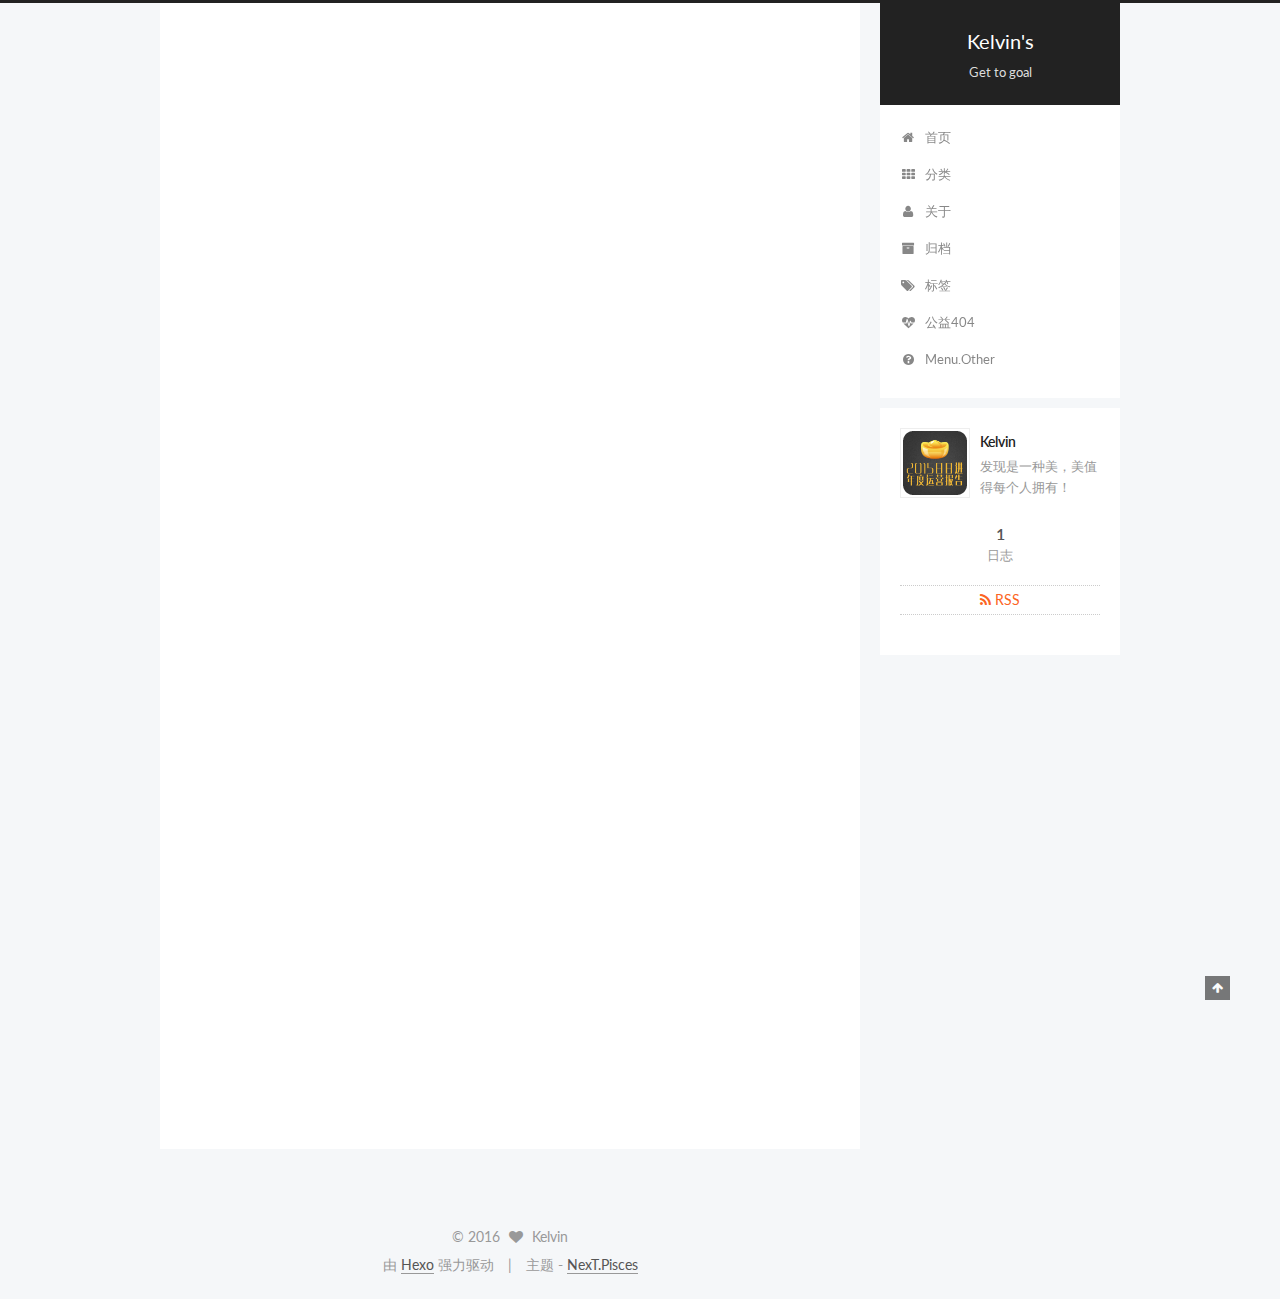
<file: index.html>
<!doctype html>



  


<html class="theme-next pisces use-motion">
<head>
  <meta charset="UTF-8"/>
<meta http-equiv="X-UA-Compatible" content="IE=edge,chrome=1" />
<meta name="viewport" content="width=device-width, initial-scale=1, maximum-scale=1"/>



<meta http-equiv="Cache-Control" content="no-transform" />
<meta http-equiv="Cache-Control" content="no-siteapp" />












  <link href="/vendors/fancybox/source/jquery.fancybox.css?v=2.1.5" rel="stylesheet" type="text/css"/>




  <link href="//fonts.googleapis.com/css?family=Lato:300,400,700,400italic&subset=latin,latin-ext" rel="stylesheet" type="text/css">



<link href="/vendors/font-awesome/css/font-awesome.min.css?v=4.4.0" rel="stylesheet" type="text/css" />

<link href="/css/main.css?v=0.5.0" rel="stylesheet" type="text/css" />


  <meta name="keywords" content="Hexo, NexT" />





  <link rel="alternate" href="/atom.xml" title="Kelvin's" type="application/atom+xml" />




  <link rel="shortcut icon" type="image/x-icon" href="/favicon.ico?v=0.5.0" />






<meta name="description" content="发现是一种美，美值得每个人拥有！">
<meta property="og:type" content="website">
<meta property="og:title" content="Kelvin's">
<meta property="og:url" content="http://yoursite.com/index.html">
<meta property="og:site_name" content="Kelvin's">
<meta property="og:description" content="发现是一种美，美值得每个人拥有！">
<meta name="twitter:card" content="summary">
<meta name="twitter:title" content="Kelvin's">
<meta name="twitter:description" content="发现是一种美，美值得每个人拥有！">



<script type="text/javascript" id="hexo.configuration">
  var NexT = window.NexT || {};
  var CONFIG = {
    scheme: 'Pisces',
    sidebar: {"position":"right","display":"post"},
    fancybox: true,
    motion: true,
    duoshuo: {
      userId: 0,
      author: '博主'
    }
  };
</script>

  <title> Kelvin's </title>
</head>

   <!-- custom analytics part create by xiamo -->
<script src="https://cdn1.lncld.net/static/js/av-core-mini-0.6.1.js"></script>
<script>AV.initialize("", "");</script>
<script>
function showTime(Counter) {
	var query = new AV.Query(Counter);
	$(".leancloud_visitors").each(function() {
		var url = $(this).attr("id").trim();
		query.equalTo("url", url);
		query.find({
			success: function(results) {
				if (results.length == 0) {
					var content = $(document.getElementById(url)).text() + ': 0';
					$(document.getElementById(url)).text(content);
					return;
				}
				for (var i = 0; i < results.length; i++) {
					var object = results[i];
					var content = $(document.getElementById(url)).text() + ': ' + object.get('time');
					$(document.getElementById(url)).text(content);
				}
			},
			error: function(object, error) {
				console.log("Error: " + error.code + " " + error.message);
			}
		});

	});
}

function addCount(Counter) {
	var Counter = AV.Object.extend("Counter");
	url = $(".leancloud_visitors").attr('id').trim();
	title = $(".leancloud_visitors").attr('data-flag-title').trim();
	var query = new AV.Query(Counter);
	query.equalTo("url", url);
	query.find({
		success: function(results) {
			if (results.length > 0) {
				var counter = results[0];
				counter.fetchWhenSave(true);
				counter.increment("time");
				counter.save(null, {
					success: function(counter) {
						var content = $(document.getElementById(url)).text() + ': ' + counter.get('time');
						$(document.getElementById(url)).text(content);
					},
					error: function(counter, error) {
						console.log('Failed to save Visitor num, with error message: ' + error.message);
					}
				});
			} else {
				var newcounter = new Counter();
				newcounter.set("title", title);
				newcounter.set("url", url);
				newcounter.set("time", 1);
				newcounter.save(null, {
					success: function(newcounter) {
					    console.log("newcounter.get('time')="+newcounter.get('time'));
						var content = $(document.getElementById(url)).text() + ': ' + newcounter.get('time');
						$(document.getElementById(url)).text(content);
					},
					error: function(newcounter, error) {
						console.log('Failed to create');
					}
				});
			}
		},
		error: function(error) {
			console.log('Error:' + error.code + " " + error.message);
		}
	});
}
$(function() {
	var Counter = AV.Object.extend("Counter");
	if ($('.leancloud_visitors').length == 1) {
		addCount(Counter);
	} else if ($('.post-title-link').length > 1) {
		showTime(Counter);
	}
}); 
</script>

<body itemscope itemtype="http://schema.org/WebPage" lang="zh-Hans">

  



  <script type="text/javascript">
    var _hmt = _hmt || [];
    (function() {
      var hm = document.createElement("script");
      hm.src = "//hm.baidu.com/hm.js?baidu_analytics";
      var s = document.getElementsByTagName("script")[0];
      s.parentNode.insertBefore(hm, s);
    })();
  </script>








  
  
    
  

  <div class="container one-collumn sidebar-position-right 
   page-home 
 ">
    <div class="headband"></div>

    <header id="header" class="header" itemscope itemtype="http://schema.org/WPHeader">
      <div class="header-inner"><div class="site-meta ">
  

  <div class="custom-logo-site-title">
    <a href="/"  class="brand" rel="start">
      <span class="logo-line-before"><i></i></span>
      <span class="site-title">Kelvin's</span>
      <span class="logo-line-after"><i></i></span>
    </a>
  </div>
  <p class="site-subtitle">Get to goal</p>
</div>

<div class="site-nav-toggle">
  <button>
    <span class="btn-bar"></span>
    <span class="btn-bar"></span>
    <span class="btn-bar"></span>
  </button>
</div>

<nav class="site-nav">
  

  
    <ul id="menu" class="menu">
      
        
        <li class="menu-item menu-item-home">
          <a href="/" rel="section">
            
              <i class="menu-item-icon fa fa-home fa-fw"></i> <br />
            
            首页
          </a>
        </li>
      
        
        <li class="menu-item menu-item-categories">
          <a href="/categories" rel="section">
            
              <i class="menu-item-icon fa fa-th fa-fw"></i> <br />
            
            分类
          </a>
        </li>
      
        
        <li class="menu-item menu-item-about">
          <a href="/about" rel="section">
            
              <i class="menu-item-icon fa fa-user fa-fw"></i> <br />
            
            关于
          </a>
        </li>
      
        
        <li class="menu-item menu-item-archives">
          <a href="/归档" rel="section">
            
              <i class="menu-item-icon fa fa-archive fa-fw"></i> <br />
            
            归档
          </a>
        </li>
      
        
        <li class="menu-item menu-item-tags">
          <a href="/标签" rel="section">
            
              <i class="menu-item-icon fa fa-tags fa-fw"></i> <br />
            
            标签
          </a>
        </li>
      
        
        <li class="menu-item menu-item-commonweal">
          <a href="/公益404" rel="section">
            
              <i class="menu-item-icon fa fa-heartbeat fa-fw"></i> <br />
            
            公益404
          </a>
        </li>
      
        
        <li class="menu-item menu-item-other">
          <a href="/其他" rel="section">
            
              <i class="menu-item-icon fa fa-question-circle fa-fw"></i> <br />
            
            menu.other
          </a>
        </li>
      

      
    </ul>
  

  
</nav>

 </div>
    </header>

    <main id="main" class="main">
      <div class="main-inner">
        <div class="content-wrap">
          <div id="content" class="content">
            
  <section id="posts" class="posts-expand">
    
      

  
  

  
  
  

  <article class="post post-type-normal " itemscope itemtype="http://schema.org/Article">

    
      <header class="post-header">

        
        
          <h1 class="post-title" itemprop="name headline">
            
            
              
                
                <a class="post-title-link" href="/2016/04/06/hello-world/" itemprop="url">
                  Hello World
                </a>
              
            
          </h1>
        

        <div class="post-meta">
          <span class="post-time">
            <span class="post-meta-item-icon">
              <i class="fa fa-calendar-o"></i>
            </span>
            <span class="post-meta-item-text">发表于</span>
            <time itemprop="dateCreated" datetime="2016-04-06T10:45:24+08:00" content="2016-04-06">
              2016-04-06
            </time>
          </span>

          

          
            
              <span class="post-comments-count">
                &nbsp; | &nbsp;
                <a href="/2016/04/06/hello-world/#comments" itemprop="discussionUrl">
                  <span class="post-comments-count ds-thread-count" data-thread-key="2016/04/06/hello-world/" itemprop="commentsCount"></span>
                </a>
              </span>
            
          

          
          
          
             <span id="/2016/04/06/hello-world/" class="leancloud_visitors" data-flag-title="Hello World">
               &nbsp; | &nbsp;
               <span class="post-meta-item-icon">
                 <i class="fa fa-eye"></i>
               </span>
               <span class="post-meta-item-text">阅读次数 </span>
               <span class="leancloud-visitors-count"></span>
              </span>
          

        </div>
      </header>
    


    <div class="post-body" itemprop="articleBody">

      
      

      
        
          
            <p>Welcome to <a href="https://hexo.io/" target="_blank" rel="external">Hexo</a>! This is your very first post. Check <a href="https://hexo.io/docs/" target="_blank" rel="external">documentation</a> for more info. If you get any problems when using Hexo, you can find the answer in <a href="https://hexo.io/docs/troubleshooting.html" target="_blank" rel="external">troubleshooting</a> or you can ask me on <a href="https://github.com/hexojs/hexo/issues" target="_blank" rel="external">GitHub</a>.</p>
<h2 id="Quick-Start"><a href="#Quick-Start" class="headerlink" title="Quick Start"></a>Quick Start</h2><h3 id="Create-a-new-post"><a href="#Create-a-new-post" class="headerlink" title="Create a new post"></a>Create a new post</h3><figure class="highlight bash"><table><tr><td class="gutter"><pre><span class="line">1</span><br></pre></td><td class="code"><pre><span class="line">$ hexo new <span class="string">"My New Post"</span></span><br></pre></td></tr></table></figure>
<p>More info: <a href="https://hexo.io/docs/writing.html" target="_blank" rel="external">Writing</a></p>
<h3 id="Run-server"><a href="#Run-server" class="headerlink" title="Run server"></a>Run server</h3><figure class="highlight bash"><table><tr><td class="gutter"><pre><span class="line">1</span><br></pre></td><td class="code"><pre><span class="line">$ hexo server</span><br></pre></td></tr></table></figure>
<p>More info: <a href="https://hexo.io/docs/server.html" target="_blank" rel="external">Server</a></p>
<h3 id="Generate-static-files"><a href="#Generate-static-files" class="headerlink" title="Generate static files"></a>Generate static files</h3><figure class="highlight bash"><table><tr><td class="gutter"><pre><span class="line">1</span><br></pre></td><td class="code"><pre><span class="line">$ hexo generate</span><br></pre></td></tr></table></figure>
<p>More info: <a href="https://hexo.io/docs/generating.html" target="_blank" rel="external">Generating</a></p>
<h3 id="Deploy-to-remote-sites"><a href="#Deploy-to-remote-sites" class="headerlink" title="Deploy to remote sites"></a>Deploy to remote sites</h3><figure class="highlight bash"><table><tr><td class="gutter"><pre><span class="line">1</span><br></pre></td><td class="code"><pre><span class="line">$ hexo deploy</span><br></pre></td></tr></table></figure>
<p>More info: <a href="https://hexo.io/docs/deployment.html" target="_blank" rel="external">Deployment</a></p>

          
        
      
    </div>
    
    <div>
      
    </div>

    <div>
      
    </div>

    <footer class="post-footer">
      

      

      
      
        <div class="post-eof"></div>
      
    </footer>
  </article>


    
  </section>

  


          </div>
          


          

        </div>
        
          
  
  <div class="sidebar-toggle">
    <div class="sidebar-toggle-line-wrap">
      <span class="sidebar-toggle-line sidebar-toggle-line-first"></span>
      <span class="sidebar-toggle-line sidebar-toggle-line-middle"></span>
      <span class="sidebar-toggle-line sidebar-toggle-line-last"></span>
    </div>
  </div>

  <aside id="sidebar" class="sidebar">
    <div class="sidebar-inner">

      

      

      <section class="site-overview sidebar-panel  sidebar-panel-active ">
        <div class="site-author motion-element" itemprop="author" itemscope itemtype="http://schema.org/Person">
          <img class="site-author-image" itemprop="image"
               src="/uploads/item.png"
               alt="Kelvin" />
          <p class="site-author-name" itemprop="name">Kelvin</p>
          <p class="site-description motion-element" itemprop="description">发现是一种美，美值得每个人拥有！</p>
        </div>
        <nav class="site-state motion-element">
          <div class="site-state-item site-state-posts">
            <a href="/归档">
              <span class="site-state-item-count">1</span>
              <span class="site-state-item-name">日志</span>
            </a>
          </div>

          

          

        </nav>

        
          <div class="feed-link motion-element">
            <a href="/atom.xml" rel="alternate">
              <i class="fa fa-rss"></i>
              RSS
            </a>
          </div>
        

        <div class="links-of-author motion-element">
          
        </div>

        
        

        
        <div class="links-of-blogroll motion-element">
          
        </div>

      </section>

      

    </div>
  </aside>


        
      </div>
    </main>

    <footer id="footer" class="footer">
      <div class="footer-inner">
        <div class="copyright" >
  
  &copy; 
  <span itemprop="copyrightYear">2016</span>
  <span class="with-love">
    <i class="fa fa-heart"></i>
  </span>
  <span class="author" itemprop="copyrightHolder">Kelvin</span>
</div>

<div class="powered-by">
  由 <a class="theme-link" href="http://hexo.io">Hexo</a> 强力驱动
</div>

<div class="theme-info">
  主题 -
  <a class="theme-link" href="https://github.com/iissnan/hexo-theme-next">
    NexT.Pisces
  </a>
</div>



      </div>
    </footer>

    <div class="back-to-top">
      <i class="fa fa-arrow-up"></i>
    </div>
  </div>

  


  




<script type="text/javascript">
  if (Object.prototype.toString.call(window.Promise) !== '[object Function]') {
    window.Promise = null;
  }
</script>


  <script type="text/javascript" src="/vendors/jquery/index.js?v=2.1.3"></script>

  <script type="text/javascript" src="/vendors/fastclick/lib/fastclick.min.js?v=1.0.6"></script>

  <script type="text/javascript" src="/vendors/jquery_lazyload/jquery.lazyload.js?v=1.9.7"></script>

  <script type="text/javascript" src="/vendors/velocity/velocity.min.js"></script>

  <script type="text/javascript" src="/vendors/velocity/velocity.ui.min.js"></script>

  <script type="text/javascript" src="/vendors/fancybox/source/jquery.fancybox.pack.js"></script>


  


  <script type="text/javascript" src="/js/src/utils.js?v=0.5.0"></script>

  <script type="text/javascript" src="/js/src/motion.js?v=0.5.0"></script>



  
  


  <script type="text/javascript" src="/js/src/affix.js?v=0.5.0"></script>

  <script type="text/javascript" src="/js/src/schemes/pisces.js?v=0.5.0"></script>



  

  


  <script type="text/javascript" src="/js/src/bootstrap.js?v=0.5.0"></script>



  

  
    
  

  <script type="text/javascript">
    var duoshuoQuery = {short_name:"iissnan-notes"};
    (function() {
      var ds = document.createElement('script');
      ds.type = 'text/javascript';ds.async = true;
      ds.id = 'duoshuo-script';
      ds.src = (document.location.protocol == 'https:' ? 'https:' : 'http:') + '//static.duoshuo.com/embed.js';
      ds.charset = 'UTF-8';
      (document.getElementsByTagName('head')[0]
      || document.getElementsByTagName('body')[0]).appendChild(ds);
    })();
  </script>

  
    
  





  
  
  

  

  
  <script src="https://cdn1.lncld.net/static/js/av-core-mini-0.6.1.js"></script>
  <script>AV.initialize("", "");</script>
  <script>
    function showTime(Counter) {
      var query = new AV.Query(Counter);
      var entries = [];
      var $visitors = $(".leancloud_visitors");

      $visitors.each(function () {
        entries.push( $(this).attr("id").trim() );
      });

      query.containedIn('url', entries);
      query.find()
        .done(function (results) {
          var COUNT_CONTAINER_REF = '.leancloud-visitors-count';

          if (results.length === 0) {
            $visitors.find(COUNT_CONTAINER_REF).text(0);
            return;
          }

          for (var i = 0; i < results.length; i++) {
            var item = results[i];
            var url = item.get('url');
            var time = item.get('time');
            var element = document.getElementById(url);

            $(element).find(COUNT_CONTAINER_REF).text(time);
          }
        })
        .fail(function (object, error) {
          console.log("Error: " + error.code + " " + error.message);
        });
    }

    function addCount(Counter) {
      var $visitors = $(".leancloud_visitors");
      var url = $visitors.attr('id').trim();
      var title = $visitors.attr('data-flag-title').trim();
      var query = new AV.Query(Counter);

      query.equalTo("url", url);
      query.find({
        success: function(results) {
          if (results.length > 0) {
            var counter = results[0];
            counter.fetchWhenSave(true);
            counter.increment("time");
            counter.save(null, {
              success: function(counter) {
                var $element = $(document.getElementById(url));
                $element.find('.leancloud-visitors-count').text(counter.get('time'));
              },
              error: function(counter, error) {
                console.log('Failed to save Visitor num, with error message: ' + error.message);
              }
            });
          } else {
            var newcounter = new Counter();
            newcounter.set("title", title);
            newcounter.set("url", url);
            newcounter.set("time", 1);
            newcounter.save(null, {
              success: function(newcounter) {
                var $element = $(document.getElementById(url));
                $element.find('.leancloud-visitors-count').text(newcounter.get('time'));
              },
              error: function(newcounter, error) {
                console.log('Failed to create');
              }
            });
          }
        },
        error: function(error) {
          console.log('Error:' + error.code + " " + error.message);
        }
      });
    }

    $(function() {
      var Counter = AV.Object.extend("Counter");
      if ($('.leancloud_visitors').length == 1) {
        addCount(Counter);
      } else if ($('.post-title-link').length > 1) {
        showTime(Counter);
      }
    });
  </script>



  

</body>
</html>
</file>
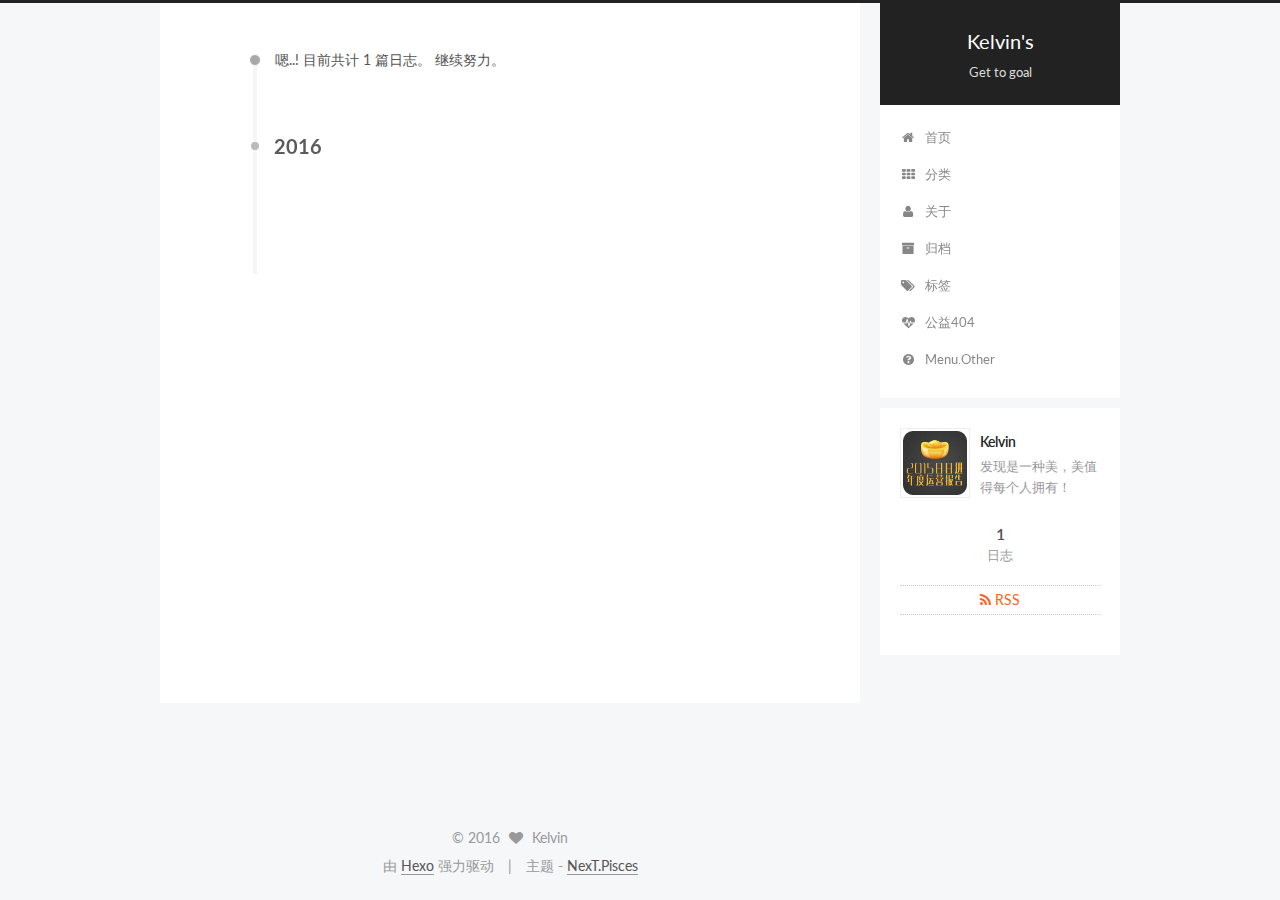
<file: archives/index.html>
<!doctype html>



  


<html class="theme-next pisces use-motion">
<head>
  <meta charset="UTF-8"/>
<meta http-equiv="X-UA-Compatible" content="IE=edge,chrome=1" />
<meta name="viewport" content="width=device-width, initial-scale=1, maximum-scale=1"/>



<meta http-equiv="Cache-Control" content="no-transform" />
<meta http-equiv="Cache-Control" content="no-siteapp" />












  <link href="/vendors/fancybox/source/jquery.fancybox.css?v=2.1.5" rel="stylesheet" type="text/css"/>




  <link href="//fonts.googleapis.com/css?family=Lato:300,400,700,400italic&subset=latin,latin-ext" rel="stylesheet" type="text/css">



<link href="/vendors/font-awesome/css/font-awesome.min.css?v=4.4.0" rel="stylesheet" type="text/css" />

<link href="/css/main.css?v=0.5.0" rel="stylesheet" type="text/css" />


  <meta name="keywords" content="Hexo, NexT" />





  <link rel="alternate" href="/atom.xml" title="Kelvin's" type="application/atom+xml" />




  <link rel="shortcut icon" type="image/x-icon" href="/favicon.ico?v=0.5.0" />






<meta name="description" content="发现是一种美，美值得每个人拥有！">
<meta property="og:type" content="website">
<meta property="og:title" content="Kelvin's">
<meta property="og:url" content="http://yoursite.com/archives/index.html">
<meta property="og:site_name" content="Kelvin's">
<meta property="og:description" content="发现是一种美，美值得每个人拥有！">
<meta name="twitter:card" content="summary">
<meta name="twitter:title" content="Kelvin's">
<meta name="twitter:description" content="发现是一种美，美值得每个人拥有！">



<script type="text/javascript" id="hexo.configuration">
  var NexT = window.NexT || {};
  var CONFIG = {
    scheme: 'Pisces',
    sidebar: {"position":"right","display":"post"},
    fancybox: true,
    motion: true,
    duoshuo: {
      userId: 0,
      author: '博主'
    }
  };
</script>

  <title> 归档 | Kelvin's </title>
</head>

   <!-- custom analytics part create by xiamo -->
<script src="https://cdn1.lncld.net/static/js/av-core-mini-0.6.1.js"></script>
<script>AV.initialize("", "");</script>
<script>
function showTime(Counter) {
	var query = new AV.Query(Counter);
	$(".leancloud_visitors").each(function() {
		var url = $(this).attr("id").trim();
		query.equalTo("url", url);
		query.find({
			success: function(results) {
				if (results.length == 0) {
					var content = $(document.getElementById(url)).text() + ': 0';
					$(document.getElementById(url)).text(content);
					return;
				}
				for (var i = 0; i < results.length; i++) {
					var object = results[i];
					var content = $(document.getElementById(url)).text() + ': ' + object.get('time');
					$(document.getElementById(url)).text(content);
				}
			},
			error: function(object, error) {
				console.log("Error: " + error.code + " " + error.message);
			}
		});

	});
}

function addCount(Counter) {
	var Counter = AV.Object.extend("Counter");
	url = $(".leancloud_visitors").attr('id').trim();
	title = $(".leancloud_visitors").attr('data-flag-title').trim();
	var query = new AV.Query(Counter);
	query.equalTo("url", url);
	query.find({
		success: function(results) {
			if (results.length > 0) {
				var counter = results[0];
				counter.fetchWhenSave(true);
				counter.increment("time");
				counter.save(null, {
					success: function(counter) {
						var content = $(document.getElementById(url)).text() + ': ' + counter.get('time');
						$(document.getElementById(url)).text(content);
					},
					error: function(counter, error) {
						console.log('Failed to save Visitor num, with error message: ' + error.message);
					}
				});
			} else {
				var newcounter = new Counter();
				newcounter.set("title", title);
				newcounter.set("url", url);
				newcounter.set("time", 1);
				newcounter.save(null, {
					success: function(newcounter) {
					    console.log("newcounter.get('time')="+newcounter.get('time'));
						var content = $(document.getElementById(url)).text() + ': ' + newcounter.get('time');
						$(document.getElementById(url)).text(content);
					},
					error: function(newcounter, error) {
						console.log('Failed to create');
					}
				});
			}
		},
		error: function(error) {
			console.log('Error:' + error.code + " " + error.message);
		}
	});
}
$(function() {
	var Counter = AV.Object.extend("Counter");
	if ($('.leancloud_visitors').length == 1) {
		addCount(Counter);
	} else if ($('.post-title-link').length > 1) {
		showTime(Counter);
	}
}); 
</script>

<body itemscope itemtype="http://schema.org/WebPage" lang="zh-Hans">

  



  <script type="text/javascript">
    var _hmt = _hmt || [];
    (function() {
      var hm = document.createElement("script");
      hm.src = "//hm.baidu.com/hm.js?baidu_analytics";
      var s = document.getElementsByTagName("script")[0];
      s.parentNode.insertBefore(hm, s);
    })();
  </script>








  
  
    
  

  <div class="container one-collumn sidebar-position-right  page-archive  ">
    <div class="headband"></div>

    <header id="header" class="header" itemscope itemtype="http://schema.org/WPHeader">
      <div class="header-inner"><div class="site-meta ">
  

  <div class="custom-logo-site-title">
    <a href="/"  class="brand" rel="start">
      <span class="logo-line-before"><i></i></span>
      <span class="site-title">Kelvin's</span>
      <span class="logo-line-after"><i></i></span>
    </a>
  </div>
  <p class="site-subtitle">Get to goal</p>
</div>

<div class="site-nav-toggle">
  <button>
    <span class="btn-bar"></span>
    <span class="btn-bar"></span>
    <span class="btn-bar"></span>
  </button>
</div>

<nav class="site-nav">
  

  
    <ul id="menu" class="menu">
      
        
        <li class="menu-item menu-item-home">
          <a href="/" rel="section">
            
              <i class="menu-item-icon fa fa-home fa-fw"></i> <br />
            
            首页
          </a>
        </li>
      
        
        <li class="menu-item menu-item-categories">
          <a href="/categories" rel="section">
            
              <i class="menu-item-icon fa fa-th fa-fw"></i> <br />
            
            分类
          </a>
        </li>
      
        
        <li class="menu-item menu-item-about">
          <a href="/about" rel="section">
            
              <i class="menu-item-icon fa fa-user fa-fw"></i> <br />
            
            关于
          </a>
        </li>
      
        
        <li class="menu-item menu-item-archives">
          <a href="/归档" rel="section">
            
              <i class="menu-item-icon fa fa-archive fa-fw"></i> <br />
            
            归档
          </a>
        </li>
      
        
        <li class="menu-item menu-item-tags">
          <a href="/标签" rel="section">
            
              <i class="menu-item-icon fa fa-tags fa-fw"></i> <br />
            
            标签
          </a>
        </li>
      
        
        <li class="menu-item menu-item-commonweal">
          <a href="/公益404" rel="section">
            
              <i class="menu-item-icon fa fa-heartbeat fa-fw"></i> <br />
            
            公益404
          </a>
        </li>
      
        
        <li class="menu-item menu-item-other">
          <a href="/其他" rel="section">
            
              <i class="menu-item-icon fa fa-question-circle fa-fw"></i> <br />
            
            menu.other
          </a>
        </li>
      

      
    </ul>
  

  
</nav>

 </div>
    </header>

    <main id="main" class="main">
      <div class="main-inner">
        <div class="content-wrap">
          <div id="content" class="content">
            

  <section id="posts" class="posts-collapse">
    <span class="archive-move-on"></span>

    <span class="archive-page-counter">
      
      
      
        
      
      嗯..! 目前共计 1 篇日志。 继续努力。
    </span>

    

      
      
      

      
        
        <div class="collection-title">
          <h2 class="archive-year motion-element" id="archive-year-2016">2016</h2>
        </div>
      
      

      

  <article class="post post-type-normal" itemscope itemtype="http://schema.org/Article">
    <header class="post-header">

      <h1 class="post-title">
        
            <a class="post-title-link" href="/2016/04/06/hello-world/" itemprop="url">
              
                <span itemprop="name">Hello World</span>
              
            </a>
        
      </h1>

      <div class="post-meta">
        <time class="post-time" itemprop="dateCreated"
              datetime="2016-04-06T10:45:24+08:00"
              content="2016-04-06" >
          04-06
        </time>
      </div>

    </header>
  </article>



    

  </section>

  



          </div>
          


          

        </div>
        
          
  
  <div class="sidebar-toggle">
    <div class="sidebar-toggle-line-wrap">
      <span class="sidebar-toggle-line sidebar-toggle-line-first"></span>
      <span class="sidebar-toggle-line sidebar-toggle-line-middle"></span>
      <span class="sidebar-toggle-line sidebar-toggle-line-last"></span>
    </div>
  </div>

  <aside id="sidebar" class="sidebar">
    <div class="sidebar-inner">

      

      

      <section class="site-overview sidebar-panel  sidebar-panel-active ">
        <div class="site-author motion-element" itemprop="author" itemscope itemtype="http://schema.org/Person">
          <img class="site-author-image" itemprop="image"
               src="/uploads/item.png"
               alt="Kelvin" />
          <p class="site-author-name" itemprop="name">Kelvin</p>
          <p class="site-description motion-element" itemprop="description">发现是一种美，美值得每个人拥有！</p>
        </div>
        <nav class="site-state motion-element">
          <div class="site-state-item site-state-posts">
            <a href="/归档">
              <span class="site-state-item-count">1</span>
              <span class="site-state-item-name">日志</span>
            </a>
          </div>

          

          

        </nav>

        
          <div class="feed-link motion-element">
            <a href="/atom.xml" rel="alternate">
              <i class="fa fa-rss"></i>
              RSS
            </a>
          </div>
        

        <div class="links-of-author motion-element">
          
        </div>

        
        

        
        <div class="links-of-blogroll motion-element">
          
        </div>

      </section>

      

    </div>
  </aside>


        
      </div>
    </main>

    <footer id="footer" class="footer">
      <div class="footer-inner">
        <div class="copyright" >
  
  &copy; 
  <span itemprop="copyrightYear">2016</span>
  <span class="with-love">
    <i class="fa fa-heart"></i>
  </span>
  <span class="author" itemprop="copyrightHolder">Kelvin</span>
</div>

<div class="powered-by">
  由 <a class="theme-link" href="http://hexo.io">Hexo</a> 强力驱动
</div>

<div class="theme-info">
  主题 -
  <a class="theme-link" href="https://github.com/iissnan/hexo-theme-next">
    NexT.Pisces
  </a>
</div>



      </div>
    </footer>

    <div class="back-to-top">
      <i class="fa fa-arrow-up"></i>
    </div>
  </div>

  


  




<script type="text/javascript">
  if (Object.prototype.toString.call(window.Promise) !== '[object Function]') {
    window.Promise = null;
  }
</script>


  <script type="text/javascript" src="/vendors/jquery/index.js?v=2.1.3"></script>

  <script type="text/javascript" src="/vendors/fastclick/lib/fastclick.min.js?v=1.0.6"></script>

  <script type="text/javascript" src="/vendors/jquery_lazyload/jquery.lazyload.js?v=1.9.7"></script>

  <script type="text/javascript" src="/vendors/velocity/velocity.min.js"></script>

  <script type="text/javascript" src="/vendors/velocity/velocity.ui.min.js"></script>

  <script type="text/javascript" src="/vendors/fancybox/source/jquery.fancybox.pack.js"></script>


  


  <script type="text/javascript" src="/js/src/utils.js?v=0.5.0"></script>

  <script type="text/javascript" src="/js/src/motion.js?v=0.5.0"></script>



  
  


  <script type="text/javascript" src="/js/src/affix.js?v=0.5.0"></script>

  <script type="text/javascript" src="/js/src/schemes/pisces.js?v=0.5.0"></script>



  
  
    <script type="text/javascript" id="motion.page.archive">
      $('.archive-year').velocity('transition.slideLeftIn');
    </script>
  


  


  <script type="text/javascript" src="/js/src/bootstrap.js?v=0.5.0"></script>



  

  
    
  

  <script type="text/javascript">
    var duoshuoQuery = {short_name:"iissnan-notes"};
    (function() {
      var ds = document.createElement('script');
      ds.type = 'text/javascript';ds.async = true;
      ds.id = 'duoshuo-script';
      ds.src = (document.location.protocol == 'https:' ? 'https:' : 'http:') + '//static.duoshuo.com/embed.js';
      ds.charset = 'UTF-8';
      (document.getElementsByTagName('head')[0]
      || document.getElementsByTagName('body')[0]).appendChild(ds);
    })();
  </script>

  
    
  





  
  
  

  

  
  <script src="https://cdn1.lncld.net/static/js/av-core-mini-0.6.1.js"></script>
  <script>AV.initialize("", "");</script>
  <script>
    function showTime(Counter) {
      var query = new AV.Query(Counter);
      var entries = [];
      var $visitors = $(".leancloud_visitors");

      $visitors.each(function () {
        entries.push( $(this).attr("id").trim() );
      });

      query.containedIn('url', entries);
      query.find()
        .done(function (results) {
          var COUNT_CONTAINER_REF = '.leancloud-visitors-count';

          if (results.length === 0) {
            $visitors.find(COUNT_CONTAINER_REF).text(0);
            return;
          }

          for (var i = 0; i < results.length; i++) {
            var item = results[i];
            var url = item.get('url');
            var time = item.get('time');
            var element = document.getElementById(url);

            $(element).find(COUNT_CONTAINER_REF).text(time);
          }
        })
        .fail(function (object, error) {
          console.log("Error: " + error.code + " " + error.message);
        });
    }

    function addCount(Counter) {
      var $visitors = $(".leancloud_visitors");
      var url = $visitors.attr('id').trim();
      var title = $visitors.attr('data-flag-title').trim();
      var query = new AV.Query(Counter);

      query.equalTo("url", url);
      query.find({
        success: function(results) {
          if (results.length > 0) {
            var counter = results[0];
            counter.fetchWhenSave(true);
            counter.increment("time");
            counter.save(null, {
              success: function(counter) {
                var $element = $(document.getElementById(url));
                $element.find('.leancloud-visitors-count').text(counter.get('time'));
              },
              error: function(counter, error) {
                console.log('Failed to save Visitor num, with error message: ' + error.message);
              }
            });
          } else {
            var newcounter = new Counter();
            newcounter.set("title", title);
            newcounter.set("url", url);
            newcounter.set("time", 1);
            newcounter.save(null, {
              success: function(newcounter) {
                var $element = $(document.getElementById(url));
                $element.find('.leancloud-visitors-count').text(newcounter.get('time'));
              },
              error: function(newcounter, error) {
                console.log('Failed to create');
              }
            });
          }
        },
        error: function(error) {
          console.log('Error:' + error.code + " " + error.message);
        }
      });
    }

    $(function() {
      var Counter = AV.Object.extend("Counter");
      if ($('.leancloud_visitors').length == 1) {
        addCount(Counter);
      } else if ($('.post-title-link').length > 1) {
        showTime(Counter);
      }
    });
  </script>



  

</body>
</html>
</file>
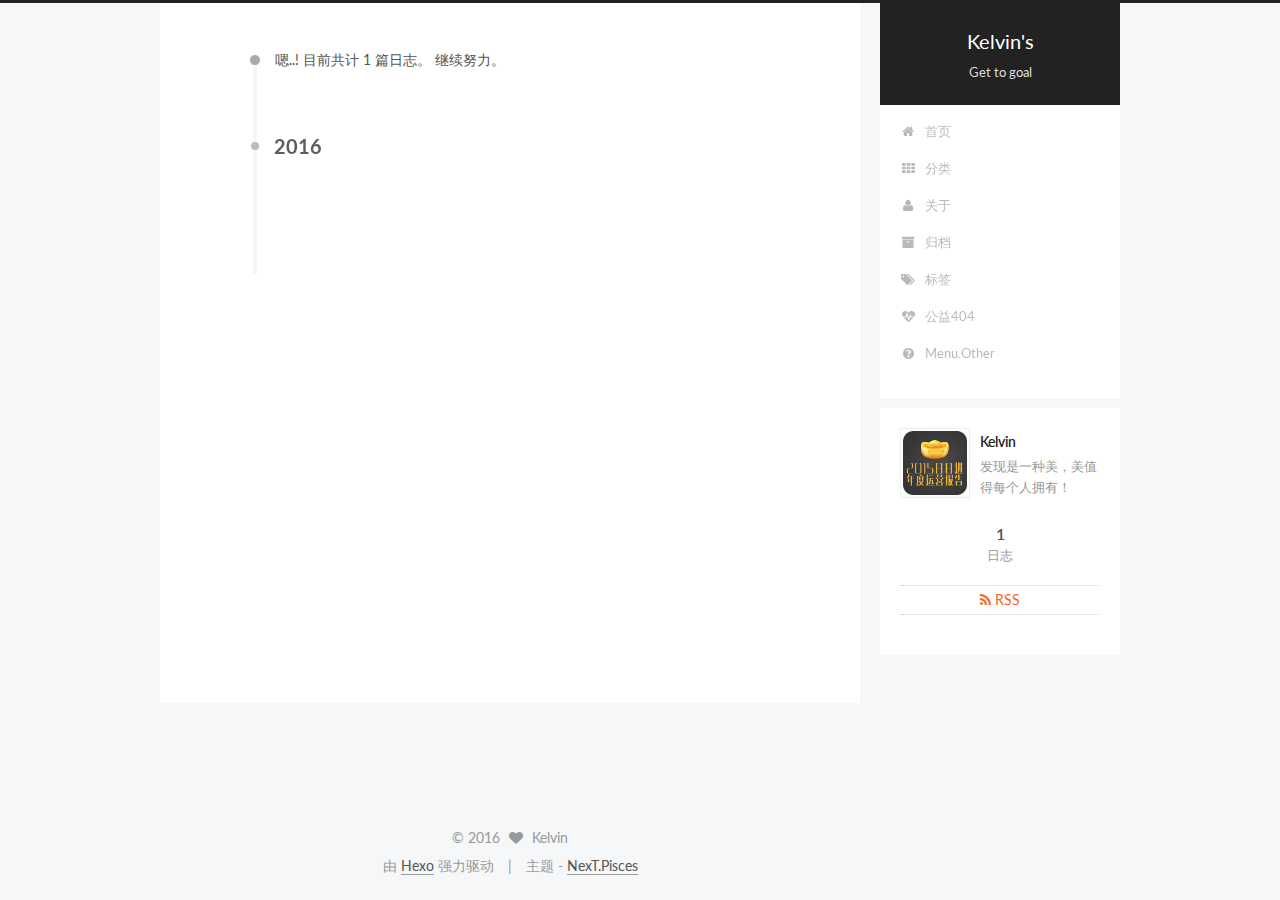
<file: archives/2016/index.html>
<!doctype html>



  


<html class="theme-next pisces use-motion">
<head>
  <meta charset="UTF-8"/>
<meta http-equiv="X-UA-Compatible" content="IE=edge,chrome=1" />
<meta name="viewport" content="width=device-width, initial-scale=1, maximum-scale=1"/>



<meta http-equiv="Cache-Control" content="no-transform" />
<meta http-equiv="Cache-Control" content="no-siteapp" />












  <link href="/vendors/fancybox/source/jquery.fancybox.css?v=2.1.5" rel="stylesheet" type="text/css"/>




  <link href="//fonts.googleapis.com/css?family=Lato:300,400,700,400italic&subset=latin,latin-ext" rel="stylesheet" type="text/css">



<link href="/vendors/font-awesome/css/font-awesome.min.css?v=4.4.0" rel="stylesheet" type="text/css" />

<link href="/css/main.css?v=0.5.0" rel="stylesheet" type="text/css" />


  <meta name="keywords" content="Hexo, NexT" />





  <link rel="alternate" href="/atom.xml" title="Kelvin's" type="application/atom+xml" />




  <link rel="shortcut icon" type="image/x-icon" href="/favicon.ico?v=0.5.0" />






<meta name="description" content="发现是一种美，美值得每个人拥有！">
<meta property="og:type" content="website">
<meta property="og:title" content="Kelvin's">
<meta property="og:url" content="http://yoursite.com/archives/2016/index.html">
<meta property="og:site_name" content="Kelvin's">
<meta property="og:description" content="发现是一种美，美值得每个人拥有！">
<meta name="twitter:card" content="summary">
<meta name="twitter:title" content="Kelvin's">
<meta name="twitter:description" content="发现是一种美，美值得每个人拥有！">



<script type="text/javascript" id="hexo.configuration">
  var NexT = window.NexT || {};
  var CONFIG = {
    scheme: 'Pisces',
    sidebar: {"position":"right","display":"post"},
    fancybox: true,
    motion: true,
    duoshuo: {
      userId: 0,
      author: '博主'
    }
  };
</script>

  <title> 归档 | Kelvin's </title>
</head>

   <!-- custom analytics part create by xiamo -->
<script src="https://cdn1.lncld.net/static/js/av-core-mini-0.6.1.js"></script>
<script>AV.initialize("", "");</script>
<script>
function showTime(Counter) {
	var query = new AV.Query(Counter);
	$(".leancloud_visitors").each(function() {
		var url = $(this).attr("id").trim();
		query.equalTo("url", url);
		query.find({
			success: function(results) {
				if (results.length == 0) {
					var content = $(document.getElementById(url)).text() + ': 0';
					$(document.getElementById(url)).text(content);
					return;
				}
				for (var i = 0; i < results.length; i++) {
					var object = results[i];
					var content = $(document.getElementById(url)).text() + ': ' + object.get('time');
					$(document.getElementById(url)).text(content);
				}
			},
			error: function(object, error) {
				console.log("Error: " + error.code + " " + error.message);
			}
		});

	});
}

function addCount(Counter) {
	var Counter = AV.Object.extend("Counter");
	url = $(".leancloud_visitors").attr('id').trim();
	title = $(".leancloud_visitors").attr('data-flag-title').trim();
	var query = new AV.Query(Counter);
	query.equalTo("url", url);
	query.find({
		success: function(results) {
			if (results.length > 0) {
				var counter = results[0];
				counter.fetchWhenSave(true);
				counter.increment("time");
				counter.save(null, {
					success: function(counter) {
						var content = $(document.getElementById(url)).text() + ': ' + counter.get('time');
						$(document.getElementById(url)).text(content);
					},
					error: function(counter, error) {
						console.log('Failed to save Visitor num, with error message: ' + error.message);
					}
				});
			} else {
				var newcounter = new Counter();
				newcounter.set("title", title);
				newcounter.set("url", url);
				newcounter.set("time", 1);
				newcounter.save(null, {
					success: function(newcounter) {
					    console.log("newcounter.get('time')="+newcounter.get('time'));
						var content = $(document.getElementById(url)).text() + ': ' + newcounter.get('time');
						$(document.getElementById(url)).text(content);
					},
					error: function(newcounter, error) {
						console.log('Failed to create');
					}
				});
			}
		},
		error: function(error) {
			console.log('Error:' + error.code + " " + error.message);
		}
	});
}
$(function() {
	var Counter = AV.Object.extend("Counter");
	if ($('.leancloud_visitors').length == 1) {
		addCount(Counter);
	} else if ($('.post-title-link').length > 1) {
		showTime(Counter);
	}
}); 
</script>

<body itemscope itemtype="http://schema.org/WebPage" lang="zh-Hans">

  



  <script type="text/javascript">
    var _hmt = _hmt || [];
    (function() {
      var hm = document.createElement("script");
      hm.src = "//hm.baidu.com/hm.js?baidu_analytics";
      var s = document.getElementsByTagName("script")[0];
      s.parentNode.insertBefore(hm, s);
    })();
  </script>








  
  
    
  

  <div class="container one-collumn sidebar-position-right  page-archive  ">
    <div class="headband"></div>

    <header id="header" class="header" itemscope itemtype="http://schema.org/WPHeader">
      <div class="header-inner"><div class="site-meta ">
  

  <div class="custom-logo-site-title">
    <a href="/"  class="brand" rel="start">
      <span class="logo-line-before"><i></i></span>
      <span class="site-title">Kelvin's</span>
      <span class="logo-line-after"><i></i></span>
    </a>
  </div>
  <p class="site-subtitle">Get to goal</p>
</div>

<div class="site-nav-toggle">
  <button>
    <span class="btn-bar"></span>
    <span class="btn-bar"></span>
    <span class="btn-bar"></span>
  </button>
</div>

<nav class="site-nav">
  

  
    <ul id="menu" class="menu">
      
        
        <li class="menu-item menu-item-home">
          <a href="/" rel="section">
            
              <i class="menu-item-icon fa fa-home fa-fw"></i> <br />
            
            首页
          </a>
        </li>
      
        
        <li class="menu-item menu-item-categories">
          <a href="/categories" rel="section">
            
              <i class="menu-item-icon fa fa-th fa-fw"></i> <br />
            
            分类
          </a>
        </li>
      
        
        <li class="menu-item menu-item-about">
          <a href="/about" rel="section">
            
              <i class="menu-item-icon fa fa-user fa-fw"></i> <br />
            
            关于
          </a>
        </li>
      
        
        <li class="menu-item menu-item-archives">
          <a href="/归档" rel="section">
            
              <i class="menu-item-icon fa fa-archive fa-fw"></i> <br />
            
            归档
          </a>
        </li>
      
        
        <li class="menu-item menu-item-tags">
          <a href="/标签" rel="section">
            
              <i class="menu-item-icon fa fa-tags fa-fw"></i> <br />
            
            标签
          </a>
        </li>
      
        
        <li class="menu-item menu-item-commonweal">
          <a href="/公益404" rel="section">
            
              <i class="menu-item-icon fa fa-heartbeat fa-fw"></i> <br />
            
            公益404
          </a>
        </li>
      
        
        <li class="menu-item menu-item-other">
          <a href="/其他" rel="section">
            
              <i class="menu-item-icon fa fa-question-circle fa-fw"></i> <br />
            
            menu.other
          </a>
        </li>
      

      
    </ul>
  

  
</nav>

 </div>
    </header>

    <main id="main" class="main">
      <div class="main-inner">
        <div class="content-wrap">
          <div id="content" class="content">
            

  <section id="posts" class="posts-collapse">
    <span class="archive-move-on"></span>

    <span class="archive-page-counter">
      
      
      
        
      
      嗯..! 目前共计 1 篇日志。 继续努力。
    </span>

    

      
      
      

      
        
        <div class="collection-title">
          <h2 class="archive-year motion-element" id="archive-year-2016">2016</h2>
        </div>
      
      

      

  <article class="post post-type-normal" itemscope itemtype="http://schema.org/Article">
    <header class="post-header">

      <h1 class="post-title">
        
            <a class="post-title-link" href="/2016/04/06/hello-world/" itemprop="url">
              
                <span itemprop="name">Hello World</span>
              
            </a>
        
      </h1>

      <div class="post-meta">
        <time class="post-time" itemprop="dateCreated"
              datetime="2016-04-06T10:45:24+08:00"
              content="2016-04-06" >
          04-06
        </time>
      </div>

    </header>
  </article>



    

  </section>

  



          </div>
          


          

        </div>
        
          
  
  <div class="sidebar-toggle">
    <div class="sidebar-toggle-line-wrap">
      <span class="sidebar-toggle-line sidebar-toggle-line-first"></span>
      <span class="sidebar-toggle-line sidebar-toggle-line-middle"></span>
      <span class="sidebar-toggle-line sidebar-toggle-line-last"></span>
    </div>
  </div>

  <aside id="sidebar" class="sidebar">
    <div class="sidebar-inner">

      

      

      <section class="site-overview sidebar-panel  sidebar-panel-active ">
        <div class="site-author motion-element" itemprop="author" itemscope itemtype="http://schema.org/Person">
          <img class="site-author-image" itemprop="image"
               src="/uploads/item.png"
               alt="Kelvin" />
          <p class="site-author-name" itemprop="name">Kelvin</p>
          <p class="site-description motion-element" itemprop="description">发现是一种美，美值得每个人拥有！</p>
        </div>
        <nav class="site-state motion-element">
          <div class="site-state-item site-state-posts">
            <a href="/归档">
              <span class="site-state-item-count">1</span>
              <span class="site-state-item-name">日志</span>
            </a>
          </div>

          

          

        </nav>

        
          <div class="feed-link motion-element">
            <a href="/atom.xml" rel="alternate">
              <i class="fa fa-rss"></i>
              RSS
            </a>
          </div>
        

        <div class="links-of-author motion-element">
          
        </div>

        
        

        
        <div class="links-of-blogroll motion-element">
          
        </div>

      </section>

      

    </div>
  </aside>


        
      </div>
    </main>

    <footer id="footer" class="footer">
      <div class="footer-inner">
        <div class="copyright" >
  
  &copy; 
  <span itemprop="copyrightYear">2016</span>
  <span class="with-love">
    <i class="fa fa-heart"></i>
  </span>
  <span class="author" itemprop="copyrightHolder">Kelvin</span>
</div>

<div class="powered-by">
  由 <a class="theme-link" href="http://hexo.io">Hexo</a> 强力驱动
</div>

<div class="theme-info">
  主题 -
  <a class="theme-link" href="https://github.com/iissnan/hexo-theme-next">
    NexT.Pisces
  </a>
</div>



      </div>
    </footer>

    <div class="back-to-top">
      <i class="fa fa-arrow-up"></i>
    </div>
  </div>

  


  




<script type="text/javascript">
  if (Object.prototype.toString.call(window.Promise) !== '[object Function]') {
    window.Promise = null;
  }
</script>


  <script type="text/javascript" src="/vendors/jquery/index.js?v=2.1.3"></script>

  <script type="text/javascript" src="/vendors/fastclick/lib/fastclick.min.js?v=1.0.6"></script>

  <script type="text/javascript" src="/vendors/jquery_lazyload/jquery.lazyload.js?v=1.9.7"></script>

  <script type="text/javascript" src="/vendors/velocity/velocity.min.js"></script>

  <script type="text/javascript" src="/vendors/velocity/velocity.ui.min.js"></script>

  <script type="text/javascript" src="/vendors/fancybox/source/jquery.fancybox.pack.js"></script>


  


  <script type="text/javascript" src="/js/src/utils.js?v=0.5.0"></script>

  <script type="text/javascript" src="/js/src/motion.js?v=0.5.0"></script>



  
  


  <script type="text/javascript" src="/js/src/affix.js?v=0.5.0"></script>

  <script type="text/javascript" src="/js/src/schemes/pisces.js?v=0.5.0"></script>



  
  
    <script type="text/javascript" id="motion.page.archive">
      $('.archive-year').velocity('transition.slideLeftIn');
    </script>
  


  


  <script type="text/javascript" src="/js/src/bootstrap.js?v=0.5.0"></script>



  

  
    
  

  <script type="text/javascript">
    var duoshuoQuery = {short_name:"iissnan-notes"};
    (function() {
      var ds = document.createElement('script');
      ds.type = 'text/javascript';ds.async = true;
      ds.id = 'duoshuo-script';
      ds.src = (document.location.protocol == 'https:' ? 'https:' : 'http:') + '//static.duoshuo.com/embed.js';
      ds.charset = 'UTF-8';
      (document.getElementsByTagName('head')[0]
      || document.getElementsByTagName('body')[0]).appendChild(ds);
    })();
  </script>

  
    
  





  
  
  

  

  
  <script src="https://cdn1.lncld.net/static/js/av-core-mini-0.6.1.js"></script>
  <script>AV.initialize("", "");</script>
  <script>
    function showTime(Counter) {
      var query = new AV.Query(Counter);
      var entries = [];
      var $visitors = $(".leancloud_visitors");

      $visitors.each(function () {
        entries.push( $(this).attr("id").trim() );
      });

      query.containedIn('url', entries);
      query.find()
        .done(function (results) {
          var COUNT_CONTAINER_REF = '.leancloud-visitors-count';

          if (results.length === 0) {
            $visitors.find(COUNT_CONTAINER_REF).text(0);
            return;
          }

          for (var i = 0; i < results.length; i++) {
            var item = results[i];
            var url = item.get('url');
            var time = item.get('time');
            var element = document.getElementById(url);

            $(element).find(COUNT_CONTAINER_REF).text(time);
          }
        })
        .fail(function (object, error) {
          console.log("Error: " + error.code + " " + error.message);
        });
    }

    function addCount(Counter) {
      var $visitors = $(".leancloud_visitors");
      var url = $visitors.attr('id').trim();
      var title = $visitors.attr('data-flag-title').trim();
      var query = new AV.Query(Counter);

      query.equalTo("url", url);
      query.find({
        success: function(results) {
          if (results.length > 0) {
            var counter = results[0];
            counter.fetchWhenSave(true);
            counter.increment("time");
            counter.save(null, {
              success: function(counter) {
                var $element = $(document.getElementById(url));
                $element.find('.leancloud-visitors-count').text(counter.get('time'));
              },
              error: function(counter, error) {
                console.log('Failed to save Visitor num, with error message: ' + error.message);
              }
            });
          } else {
            var newcounter = new Counter();
            newcounter.set("title", title);
            newcounter.set("url", url);
            newcounter.set("time", 1);
            newcounter.save(null, {
              success: function(newcounter) {
                var $element = $(document.getElementById(url));
                $element.find('.leancloud-visitors-count').text(newcounter.get('time'));
              },
              error: function(newcounter, error) {
                console.log('Failed to create');
              }
            });
          }
        },
        error: function(error) {
          console.log('Error:' + error.code + " " + error.message);
        }
      });
    }

    $(function() {
      var Counter = AV.Object.extend("Counter");
      if ($('.leancloud_visitors').length == 1) {
        addCount(Counter);
      } else if ($('.post-title-link').length > 1) {
        showTime(Counter);
      }
    });
  </script>



  

</body>
</html>
</file>
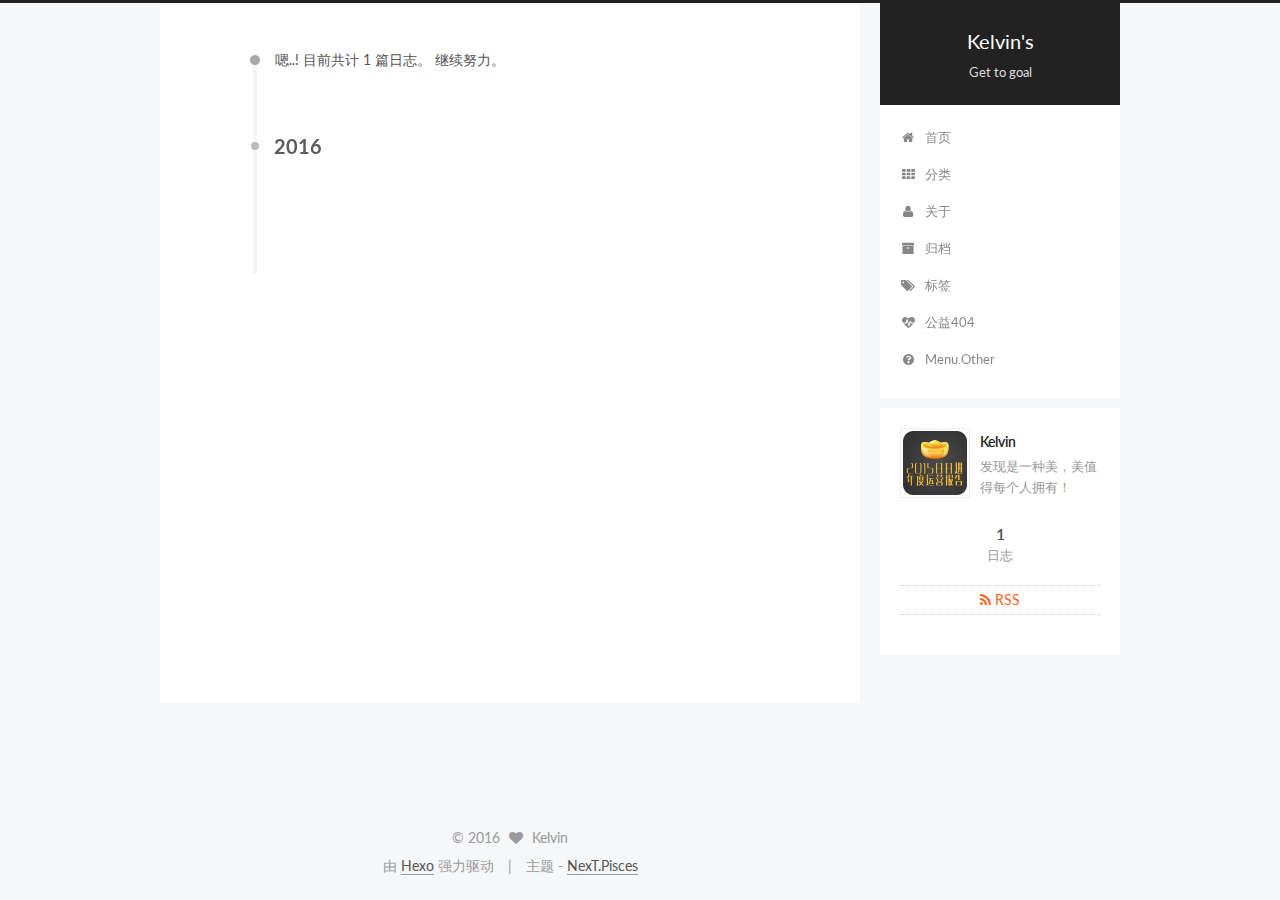
<file: archives/2016/04/index.html>
<!doctype html>



  


<html class="theme-next pisces use-motion">
<head>
  <meta charset="UTF-8"/>
<meta http-equiv="X-UA-Compatible" content="IE=edge,chrome=1" />
<meta name="viewport" content="width=device-width, initial-scale=1, maximum-scale=1"/>



<meta http-equiv="Cache-Control" content="no-transform" />
<meta http-equiv="Cache-Control" content="no-siteapp" />












  <link href="/vendors/fancybox/source/jquery.fancybox.css?v=2.1.5" rel="stylesheet" type="text/css"/>




  <link href="//fonts.googleapis.com/css?family=Lato:300,400,700,400italic&subset=latin,latin-ext" rel="stylesheet" type="text/css">



<link href="/vendors/font-awesome/css/font-awesome.min.css?v=4.4.0" rel="stylesheet" type="text/css" />

<link href="/css/main.css?v=0.5.0" rel="stylesheet" type="text/css" />


  <meta name="keywords" content="Hexo, NexT" />





  <link rel="alternate" href="/atom.xml" title="Kelvin's" type="application/atom+xml" />




  <link rel="shortcut icon" type="image/x-icon" href="/favicon.ico?v=0.5.0" />






<meta name="description" content="发现是一种美，美值得每个人拥有！">
<meta property="og:type" content="website">
<meta property="og:title" content="Kelvin's">
<meta property="og:url" content="http://yoursite.com/archives/2016/04/index.html">
<meta property="og:site_name" content="Kelvin's">
<meta property="og:description" content="发现是一种美，美值得每个人拥有！">
<meta name="twitter:card" content="summary">
<meta name="twitter:title" content="Kelvin's">
<meta name="twitter:description" content="发现是一种美，美值得每个人拥有！">



<script type="text/javascript" id="hexo.configuration">
  var NexT = window.NexT || {};
  var CONFIG = {
    scheme: 'Pisces',
    sidebar: {"position":"right","display":"post"},
    fancybox: true,
    motion: true,
    duoshuo: {
      userId: 0,
      author: '博主'
    }
  };
</script>

  <title> 归档 | Kelvin's </title>
</head>

   <!-- custom analytics part create by xiamo -->
<script src="https://cdn1.lncld.net/static/js/av-core-mini-0.6.1.js"></script>
<script>AV.initialize("", "");</script>
<script>
function showTime(Counter) {
	var query = new AV.Query(Counter);
	$(".leancloud_visitors").each(function() {
		var url = $(this).attr("id").trim();
		query.equalTo("url", url);
		query.find({
			success: function(results) {
				if (results.length == 0) {
					var content = $(document.getElementById(url)).text() + ': 0';
					$(document.getElementById(url)).text(content);
					return;
				}
				for (var i = 0; i < results.length; i++) {
					var object = results[i];
					var content = $(document.getElementById(url)).text() + ': ' + object.get('time');
					$(document.getElementById(url)).text(content);
				}
			},
			error: function(object, error) {
				console.log("Error: " + error.code + " " + error.message);
			}
		});

	});
}

function addCount(Counter) {
	var Counter = AV.Object.extend("Counter");
	url = $(".leancloud_visitors").attr('id').trim();
	title = $(".leancloud_visitors").attr('data-flag-title').trim();
	var query = new AV.Query(Counter);
	query.equalTo("url", url);
	query.find({
		success: function(results) {
			if (results.length > 0) {
				var counter = results[0];
				counter.fetchWhenSave(true);
				counter.increment("time");
				counter.save(null, {
					success: function(counter) {
						var content = $(document.getElementById(url)).text() + ': ' + counter.get('time');
						$(document.getElementById(url)).text(content);
					},
					error: function(counter, error) {
						console.log('Failed to save Visitor num, with error message: ' + error.message);
					}
				});
			} else {
				var newcounter = new Counter();
				newcounter.set("title", title);
				newcounter.set("url", url);
				newcounter.set("time", 1);
				newcounter.save(null, {
					success: function(newcounter) {
					    console.log("newcounter.get('time')="+newcounter.get('time'));
						var content = $(document.getElementById(url)).text() + ': ' + newcounter.get('time');
						$(document.getElementById(url)).text(content);
					},
					error: function(newcounter, error) {
						console.log('Failed to create');
					}
				});
			}
		},
		error: function(error) {
			console.log('Error:' + error.code + " " + error.message);
		}
	});
}
$(function() {
	var Counter = AV.Object.extend("Counter");
	if ($('.leancloud_visitors').length == 1) {
		addCount(Counter);
	} else if ($('.post-title-link').length > 1) {
		showTime(Counter);
	}
}); 
</script>

<body itemscope itemtype="http://schema.org/WebPage" lang="zh-Hans">

  



  <script type="text/javascript">
    var _hmt = _hmt || [];
    (function() {
      var hm = document.createElement("script");
      hm.src = "//hm.baidu.com/hm.js?baidu_analytics";
      var s = document.getElementsByTagName("script")[0];
      s.parentNode.insertBefore(hm, s);
    })();
  </script>








  
  
    
  

  <div class="container one-collumn sidebar-position-right  page-archive  ">
    <div class="headband"></div>

    <header id="header" class="header" itemscope itemtype="http://schema.org/WPHeader">
      <div class="header-inner"><div class="site-meta ">
  

  <div class="custom-logo-site-title">
    <a href="/"  class="brand" rel="start">
      <span class="logo-line-before"><i></i></span>
      <span class="site-title">Kelvin's</span>
      <span class="logo-line-after"><i></i></span>
    </a>
  </div>
  <p class="site-subtitle">Get to goal</p>
</div>

<div class="site-nav-toggle">
  <button>
    <span class="btn-bar"></span>
    <span class="btn-bar"></span>
    <span class="btn-bar"></span>
  </button>
</div>

<nav class="site-nav">
  

  
    <ul id="menu" class="menu">
      
        
        <li class="menu-item menu-item-home">
          <a href="/" rel="section">
            
              <i class="menu-item-icon fa fa-home fa-fw"></i> <br />
            
            首页
          </a>
        </li>
      
        
        <li class="menu-item menu-item-categories">
          <a href="/categories" rel="section">
            
              <i class="menu-item-icon fa fa-th fa-fw"></i> <br />
            
            分类
          </a>
        </li>
      
        
        <li class="menu-item menu-item-about">
          <a href="/about" rel="section">
            
              <i class="menu-item-icon fa fa-user fa-fw"></i> <br />
            
            关于
          </a>
        </li>
      
        
        <li class="menu-item menu-item-archives">
          <a href="/归档" rel="section">
            
              <i class="menu-item-icon fa fa-archive fa-fw"></i> <br />
            
            归档
          </a>
        </li>
      
        
        <li class="menu-item menu-item-tags">
          <a href="/标签" rel="section">
            
              <i class="menu-item-icon fa fa-tags fa-fw"></i> <br />
            
            标签
          </a>
        </li>
      
        
        <li class="menu-item menu-item-commonweal">
          <a href="/公益404" rel="section">
            
              <i class="menu-item-icon fa fa-heartbeat fa-fw"></i> <br />
            
            公益404
          </a>
        </li>
      
        
        <li class="menu-item menu-item-other">
          <a href="/其他" rel="section">
            
              <i class="menu-item-icon fa fa-question-circle fa-fw"></i> <br />
            
            menu.other
          </a>
        </li>
      

      
    </ul>
  

  
</nav>

 </div>
    </header>

    <main id="main" class="main">
      <div class="main-inner">
        <div class="content-wrap">
          <div id="content" class="content">
            

  <section id="posts" class="posts-collapse">
    <span class="archive-move-on"></span>

    <span class="archive-page-counter">
      
      
      
        
      
      嗯..! 目前共计 1 篇日志。 继续努力。
    </span>

    

      
      
      

      
        
        <div class="collection-title">
          <h2 class="archive-year motion-element" id="archive-year-2016">2016</h2>
        </div>
      
      

      

  <article class="post post-type-normal" itemscope itemtype="http://schema.org/Article">
    <header class="post-header">

      <h1 class="post-title">
        
            <a class="post-title-link" href="/2016/04/06/hello-world/" itemprop="url">
              
                <span itemprop="name">Hello World</span>
              
            </a>
        
      </h1>

      <div class="post-meta">
        <time class="post-time" itemprop="dateCreated"
              datetime="2016-04-06T10:45:24+08:00"
              content="2016-04-06" >
          04-06
        </time>
      </div>

    </header>
  </article>



    

  </section>

  



          </div>
          


          

        </div>
        
          
  
  <div class="sidebar-toggle">
    <div class="sidebar-toggle-line-wrap">
      <span class="sidebar-toggle-line sidebar-toggle-line-first"></span>
      <span class="sidebar-toggle-line sidebar-toggle-line-middle"></span>
      <span class="sidebar-toggle-line sidebar-toggle-line-last"></span>
    </div>
  </div>

  <aside id="sidebar" class="sidebar">
    <div class="sidebar-inner">

      

      

      <section class="site-overview sidebar-panel  sidebar-panel-active ">
        <div class="site-author motion-element" itemprop="author" itemscope itemtype="http://schema.org/Person">
          <img class="site-author-image" itemprop="image"
               src="/uploads/item.png"
               alt="Kelvin" />
          <p class="site-author-name" itemprop="name">Kelvin</p>
          <p class="site-description motion-element" itemprop="description">发现是一种美，美值得每个人拥有！</p>
        </div>
        <nav class="site-state motion-element">
          <div class="site-state-item site-state-posts">
            <a href="/归档">
              <span class="site-state-item-count">1</span>
              <span class="site-state-item-name">日志</span>
            </a>
          </div>

          

          

        </nav>

        
          <div class="feed-link motion-element">
            <a href="/atom.xml" rel="alternate">
              <i class="fa fa-rss"></i>
              RSS
            </a>
          </div>
        

        <div class="links-of-author motion-element">
          
        </div>

        
        

        
        <div class="links-of-blogroll motion-element">
          
        </div>

      </section>

      

    </div>
  </aside>


        
      </div>
    </main>

    <footer id="footer" class="footer">
      <div class="footer-inner">
        <div class="copyright" >
  
  &copy; 
  <span itemprop="copyrightYear">2016</span>
  <span class="with-love">
    <i class="fa fa-heart"></i>
  </span>
  <span class="author" itemprop="copyrightHolder">Kelvin</span>
</div>

<div class="powered-by">
  由 <a class="theme-link" href="http://hexo.io">Hexo</a> 强力驱动
</div>

<div class="theme-info">
  主题 -
  <a class="theme-link" href="https://github.com/iissnan/hexo-theme-next">
    NexT.Pisces
  </a>
</div>



      </div>
    </footer>

    <div class="back-to-top">
      <i class="fa fa-arrow-up"></i>
    </div>
  </div>

  


  




<script type="text/javascript">
  if (Object.prototype.toString.call(window.Promise) !== '[object Function]') {
    window.Promise = null;
  }
</script>


  <script type="text/javascript" src="/vendors/jquery/index.js?v=2.1.3"></script>

  <script type="text/javascript" src="/vendors/fastclick/lib/fastclick.min.js?v=1.0.6"></script>

  <script type="text/javascript" src="/vendors/jquery_lazyload/jquery.lazyload.js?v=1.9.7"></script>

  <script type="text/javascript" src="/vendors/velocity/velocity.min.js"></script>

  <script type="text/javascript" src="/vendors/velocity/velocity.ui.min.js"></script>

  <script type="text/javascript" src="/vendors/fancybox/source/jquery.fancybox.pack.js"></script>


  


  <script type="text/javascript" src="/js/src/utils.js?v=0.5.0"></script>

  <script type="text/javascript" src="/js/src/motion.js?v=0.5.0"></script>



  
  


  <script type="text/javascript" src="/js/src/affix.js?v=0.5.0"></script>

  <script type="text/javascript" src="/js/src/schemes/pisces.js?v=0.5.0"></script>



  
  
    <script type="text/javascript" id="motion.page.archive">
      $('.archive-year').velocity('transition.slideLeftIn');
    </script>
  


  


  <script type="text/javascript" src="/js/src/bootstrap.js?v=0.5.0"></script>



  

  
    
  

  <script type="text/javascript">
    var duoshuoQuery = {short_name:"iissnan-notes"};
    (function() {
      var ds = document.createElement('script');
      ds.type = 'text/javascript';ds.async = true;
      ds.id = 'duoshuo-script';
      ds.src = (document.location.protocol == 'https:' ? 'https:' : 'http:') + '//static.duoshuo.com/embed.js';
      ds.charset = 'UTF-8';
      (document.getElementsByTagName('head')[0]
      || document.getElementsByTagName('body')[0]).appendChild(ds);
    })();
  </script>

  
    
  





  
  
  

  

  
  <script src="https://cdn1.lncld.net/static/js/av-core-mini-0.6.1.js"></script>
  <script>AV.initialize("", "");</script>
  <script>
    function showTime(Counter) {
      var query = new AV.Query(Counter);
      var entries = [];
      var $visitors = $(".leancloud_visitors");

      $visitors.each(function () {
        entries.push( $(this).attr("id").trim() );
      });

      query.containedIn('url', entries);
      query.find()
        .done(function (results) {
          var COUNT_CONTAINER_REF = '.leancloud-visitors-count';

          if (results.length === 0) {
            $visitors.find(COUNT_CONTAINER_REF).text(0);
            return;
          }

          for (var i = 0; i < results.length; i++) {
            var item = results[i];
            var url = item.get('url');
            var time = item.get('time');
            var element = document.getElementById(url);

            $(element).find(COUNT_CONTAINER_REF).text(time);
          }
        })
        .fail(function (object, error) {
          console.log("Error: " + error.code + " " + error.message);
        });
    }

    function addCount(Counter) {
      var $visitors = $(".leancloud_visitors");
      var url = $visitors.attr('id').trim();
      var title = $visitors.attr('data-flag-title').trim();
      var query = new AV.Query(Counter);

      query.equalTo("url", url);
      query.find({
        success: function(results) {
          if (results.length > 0) {
            var counter = results[0];
            counter.fetchWhenSave(true);
            counter.increment("time");
            counter.save(null, {
              success: function(counter) {
                var $element = $(document.getElementById(url));
                $element.find('.leancloud-visitors-count').text(counter.get('time'));
              },
              error: function(counter, error) {
                console.log('Failed to save Visitor num, with error message: ' + error.message);
              }
            });
          } else {
            var newcounter = new Counter();
            newcounter.set("title", title);
            newcounter.set("url", url);
            newcounter.set("time", 1);
            newcounter.save(null, {
              success: function(newcounter) {
                var $element = $(document.getElementById(url));
                $element.find('.leancloud-visitors-count').text(newcounter.get('time'));
              },
              error: function(newcounter, error) {
                console.log('Failed to create');
              }
            });
          }
        },
        error: function(error) {
          console.log('Error:' + error.code + " " + error.message);
        }
      });
    }

    $(function() {
      var Counter = AV.Object.extend("Counter");
      if ($('.leancloud_visitors').length == 1) {
        addCount(Counter);
      } else if ($('.post-title-link').length > 1) {
        showTime(Counter);
      }
    });
  </script>



  

</body>
</html>
</file>
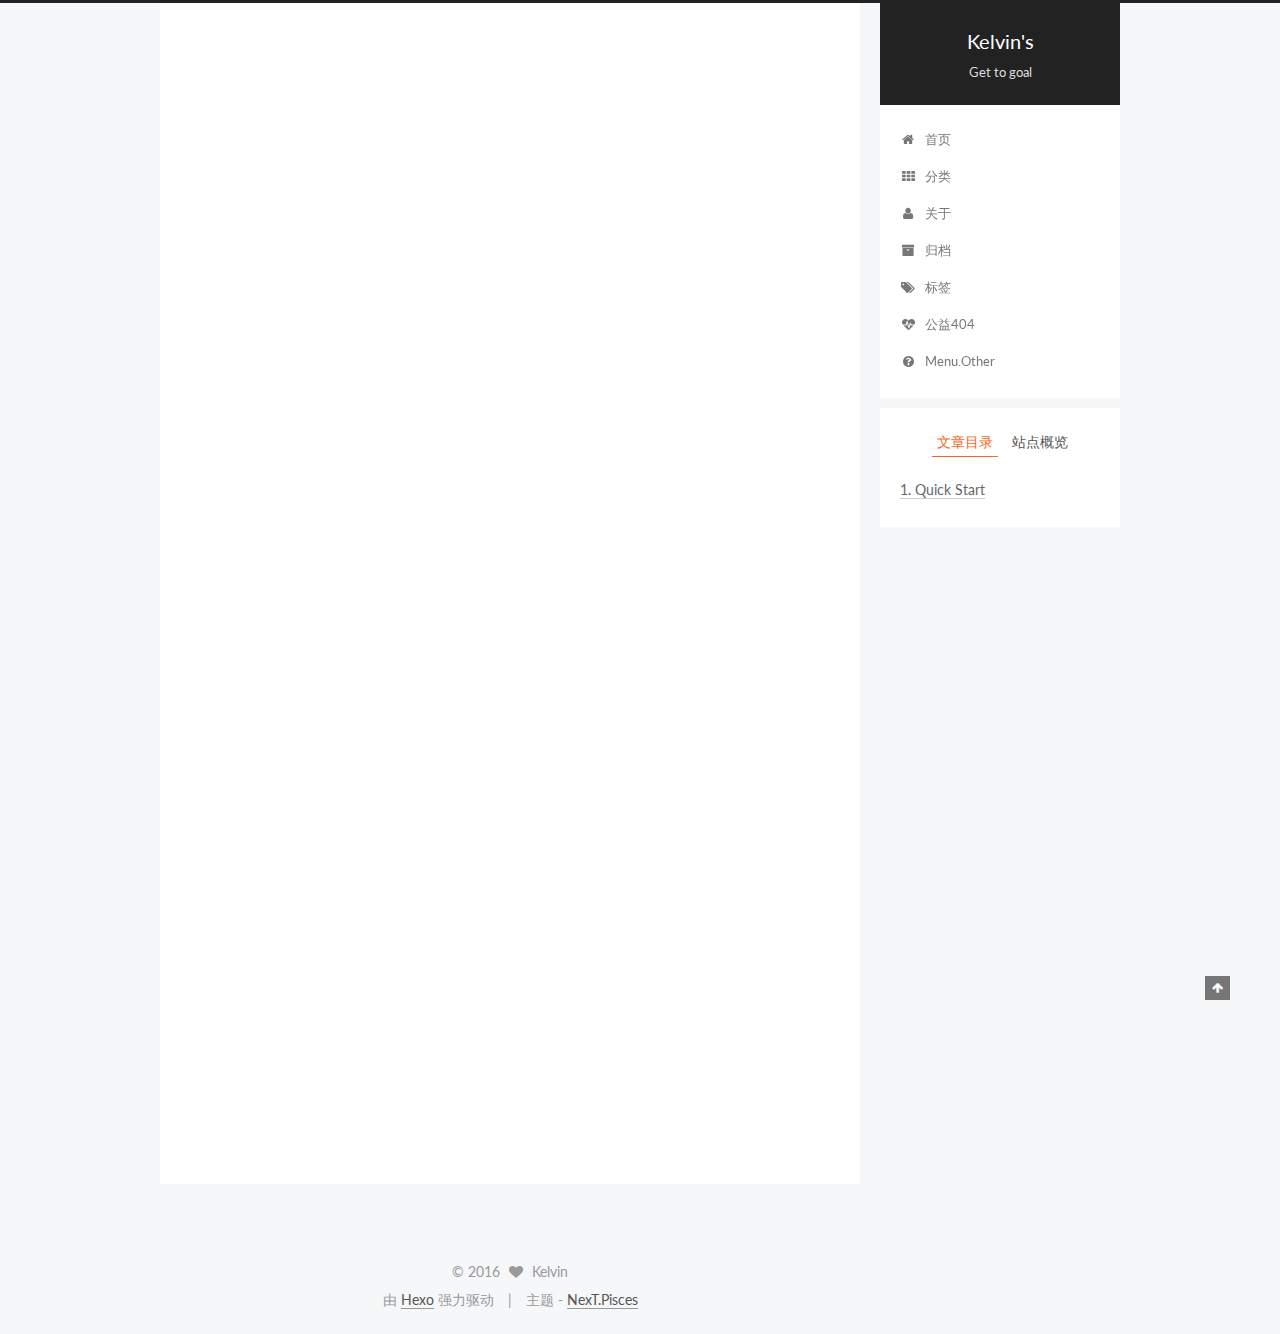
<file: 2016/04/06/hello-world/index.html>
<!doctype html>



  


<html class="theme-next pisces use-motion">
<head>
  <meta charset="UTF-8"/>
<meta http-equiv="X-UA-Compatible" content="IE=edge,chrome=1" />
<meta name="viewport" content="width=device-width, initial-scale=1, maximum-scale=1"/>



<meta http-equiv="Cache-Control" content="no-transform" />
<meta http-equiv="Cache-Control" content="no-siteapp" />












  <link href="/vendors/fancybox/source/jquery.fancybox.css?v=2.1.5" rel="stylesheet" type="text/css"/>




  <link href="//fonts.googleapis.com/css?family=Lato:300,400,700,400italic&subset=latin,latin-ext" rel="stylesheet" type="text/css">



<link href="/vendors/font-awesome/css/font-awesome.min.css?v=4.4.0" rel="stylesheet" type="text/css" />

<link href="/css/main.css?v=0.5.0" rel="stylesheet" type="text/css" />


  <meta name="keywords" content="Hexo, NexT" />




  


  <link rel="alternate" href="/atom.xml" title="Kelvin's" type="application/atom+xml" />




  <link rel="shortcut icon" type="image/x-icon" href="/favicon.ico?v=0.5.0" />






<meta name="description" content="Welcome to Hexo! This is your very first post. Check documentation for more info. If you get any problems when using Hexo, you can find the answer in troubleshooting or you can ask me on GitHub.
Quick">
<meta property="og:type" content="article">
<meta property="og:title" content="Hello World">
<meta property="og:url" content="http://yoursite.com/2016/04/06/hello-world/index.html">
<meta property="og:site_name" content="Kelvin's">
<meta property="og:description" content="Welcome to Hexo! This is your very first post. Check documentation for more info. If you get any problems when using Hexo, you can find the answer in troubleshooting or you can ask me on GitHub.
Quick">
<meta property="og:updated_time" content="2016-04-06T02:45:24.000Z">
<meta name="twitter:card" content="summary">
<meta name="twitter:title" content="Hello World">
<meta name="twitter:description" content="Welcome to Hexo! This is your very first post. Check documentation for more info. If you get any problems when using Hexo, you can find the answer in troubleshooting or you can ask me on GitHub.
Quick">



<script type="text/javascript" id="hexo.configuration">
  var NexT = window.NexT || {};
  var CONFIG = {
    scheme: 'Pisces',
    sidebar: {"position":"right","display":"post"},
    fancybox: true,
    motion: true,
    duoshuo: {
      userId: 0,
      author: '博主'
    }
  };
</script>

  <title> Hello World | Kelvin's </title>
</head>

   <!-- custom analytics part create by xiamo -->
<script src="https://cdn1.lncld.net/static/js/av-core-mini-0.6.1.js"></script>
<script>AV.initialize("", "");</script>
<script>
function showTime(Counter) {
	var query = new AV.Query(Counter);
	$(".leancloud_visitors").each(function() {
		var url = $(this).attr("id").trim();
		query.equalTo("url", url);
		query.find({
			success: function(results) {
				if (results.length == 0) {
					var content = $(document.getElementById(url)).text() + ': 0';
					$(document.getElementById(url)).text(content);
					return;
				}
				for (var i = 0; i < results.length; i++) {
					var object = results[i];
					var content = $(document.getElementById(url)).text() + ': ' + object.get('time');
					$(document.getElementById(url)).text(content);
				}
			},
			error: function(object, error) {
				console.log("Error: " + error.code + " " + error.message);
			}
		});

	});
}

function addCount(Counter) {
	var Counter = AV.Object.extend("Counter");
	url = $(".leancloud_visitors").attr('id').trim();
	title = $(".leancloud_visitors").attr('data-flag-title').trim();
	var query = new AV.Query(Counter);
	query.equalTo("url", url);
	query.find({
		success: function(results) {
			if (results.length > 0) {
				var counter = results[0];
				counter.fetchWhenSave(true);
				counter.increment("time");
				counter.save(null, {
					success: function(counter) {
						var content = $(document.getElementById(url)).text() + ': ' + counter.get('time');
						$(document.getElementById(url)).text(content);
					},
					error: function(counter, error) {
						console.log('Failed to save Visitor num, with error message: ' + error.message);
					}
				});
			} else {
				var newcounter = new Counter();
				newcounter.set("title", title);
				newcounter.set("url", url);
				newcounter.set("time", 1);
				newcounter.save(null, {
					success: function(newcounter) {
					    console.log("newcounter.get('time')="+newcounter.get('time'));
						var content = $(document.getElementById(url)).text() + ': ' + newcounter.get('time');
						$(document.getElementById(url)).text(content);
					},
					error: function(newcounter, error) {
						console.log('Failed to create');
					}
				});
			}
		},
		error: function(error) {
			console.log('Error:' + error.code + " " + error.message);
		}
	});
}
$(function() {
	var Counter = AV.Object.extend("Counter");
	if ($('.leancloud_visitors').length == 1) {
		addCount(Counter);
	} else if ($('.post-title-link').length > 1) {
		showTime(Counter);
	}
}); 
</script>

<body itemscope itemtype="http://schema.org/WebPage" lang="zh-Hans">

  



  <script type="text/javascript">
    var _hmt = _hmt || [];
    (function() {
      var hm = document.createElement("script");
      hm.src = "//hm.baidu.com/hm.js?baidu_analytics";
      var s = document.getElementsByTagName("script")[0];
      s.parentNode.insertBefore(hm, s);
    })();
  </script>








  
  
    
  

  <div class="container one-collumn sidebar-position-right page-post-detail ">
    <div class="headband"></div>

    <header id="header" class="header" itemscope itemtype="http://schema.org/WPHeader">
      <div class="header-inner"><div class="site-meta ">
  

  <div class="custom-logo-site-title">
    <a href="/"  class="brand" rel="start">
      <span class="logo-line-before"><i></i></span>
      <span class="site-title">Kelvin's</span>
      <span class="logo-line-after"><i></i></span>
    </a>
  </div>
  <p class="site-subtitle">Get to goal</p>
</div>

<div class="site-nav-toggle">
  <button>
    <span class="btn-bar"></span>
    <span class="btn-bar"></span>
    <span class="btn-bar"></span>
  </button>
</div>

<nav class="site-nav">
  

  
    <ul id="menu" class="menu">
      
        
        <li class="menu-item menu-item-home">
          <a href="/" rel="section">
            
              <i class="menu-item-icon fa fa-home fa-fw"></i> <br />
            
            首页
          </a>
        </li>
      
        
        <li class="menu-item menu-item-categories">
          <a href="/categories" rel="section">
            
              <i class="menu-item-icon fa fa-th fa-fw"></i> <br />
            
            分类
          </a>
        </li>
      
        
        <li class="menu-item menu-item-about">
          <a href="/about" rel="section">
            
              <i class="menu-item-icon fa fa-user fa-fw"></i> <br />
            
            关于
          </a>
        </li>
      
        
        <li class="menu-item menu-item-archives">
          <a href="/归档" rel="section">
            
              <i class="menu-item-icon fa fa-archive fa-fw"></i> <br />
            
            归档
          </a>
        </li>
      
        
        <li class="menu-item menu-item-tags">
          <a href="/标签" rel="section">
            
              <i class="menu-item-icon fa fa-tags fa-fw"></i> <br />
            
            标签
          </a>
        </li>
      
        
        <li class="menu-item menu-item-commonweal">
          <a href="/公益404" rel="section">
            
              <i class="menu-item-icon fa fa-heartbeat fa-fw"></i> <br />
            
            公益404
          </a>
        </li>
      
        
        <li class="menu-item menu-item-other">
          <a href="/其他" rel="section">
            
              <i class="menu-item-icon fa fa-question-circle fa-fw"></i> <br />
            
            menu.other
          </a>
        </li>
      

      
    </ul>
  

  
</nav>

 </div>
    </header>

    <main id="main" class="main">
      <div class="main-inner">
        <div class="content-wrap">
          <div id="content" class="content">
            

  <div id="posts" class="posts-expand">
    

  
  

  
  
  

  <article class="post post-type-normal " itemscope itemtype="http://schema.org/Article">

    
      <header class="post-header">

        
        
          <h1 class="post-title" itemprop="name headline">
            
            
              
                Hello World
              
            
          </h1>
        

        <div class="post-meta">
          <span class="post-time">
            <span class="post-meta-item-icon">
              <i class="fa fa-calendar-o"></i>
            </span>
            <span class="post-meta-item-text">发表于</span>
            <time itemprop="dateCreated" datetime="2016-04-06T10:45:24+08:00" content="2016-04-06">
              2016-04-06
            </time>
          </span>

          

          
            
              <span class="post-comments-count">
                &nbsp; | &nbsp;
                <a href="/2016/04/06/hello-world/#comments" itemprop="discussionUrl">
                  <span class="post-comments-count ds-thread-count" data-thread-key="2016/04/06/hello-world/" itemprop="commentsCount"></span>
                </a>
              </span>
            
          

          
          
          
             <span id="/2016/04/06/hello-world/" class="leancloud_visitors" data-flag-title="Hello World">
               &nbsp; | &nbsp;
               <span class="post-meta-item-icon">
                 <i class="fa fa-eye"></i>
               </span>
               <span class="post-meta-item-text">阅读次数 </span>
               <span class="leancloud-visitors-count"></span>
              </span>
          

        </div>
      </header>
    


    <div class="post-body" itemprop="articleBody">

      
      

      
        <p>Welcome to <a href="https://hexo.io/" target="_blank" rel="external">Hexo</a>! This is your very first post. Check <a href="https://hexo.io/docs/" target="_blank" rel="external">documentation</a> for more info. If you get any problems when using Hexo, you can find the answer in <a href="https://hexo.io/docs/troubleshooting.html" target="_blank" rel="external">troubleshooting</a> or you can ask me on <a href="https://github.com/hexojs/hexo/issues" target="_blank" rel="external">GitHub</a>.</p>
<h2 id="Quick-Start"><a href="#Quick-Start" class="headerlink" title="Quick Start"></a>Quick Start</h2><h3 id="Create-a-new-post"><a href="#Create-a-new-post" class="headerlink" title="Create a new post"></a>Create a new post</h3><figure class="highlight bash"><table><tr><td class="gutter"><pre><span class="line">1</span><br></pre></td><td class="code"><pre><span class="line">$ hexo new <span class="string">"My New Post"</span></span><br></pre></td></tr></table></figure>
<p>More info: <a href="https://hexo.io/docs/writing.html" target="_blank" rel="external">Writing</a></p>
<h3 id="Run-server"><a href="#Run-server" class="headerlink" title="Run server"></a>Run server</h3><figure class="highlight bash"><table><tr><td class="gutter"><pre><span class="line">1</span><br></pre></td><td class="code"><pre><span class="line">$ hexo server</span><br></pre></td></tr></table></figure>
<p>More info: <a href="https://hexo.io/docs/server.html" target="_blank" rel="external">Server</a></p>
<h3 id="Generate-static-files"><a href="#Generate-static-files" class="headerlink" title="Generate static files"></a>Generate static files</h3><figure class="highlight bash"><table><tr><td class="gutter"><pre><span class="line">1</span><br></pre></td><td class="code"><pre><span class="line">$ hexo generate</span><br></pre></td></tr></table></figure>
<p>More info: <a href="https://hexo.io/docs/generating.html" target="_blank" rel="external">Generating</a></p>
<h3 id="Deploy-to-remote-sites"><a href="#Deploy-to-remote-sites" class="headerlink" title="Deploy to remote sites"></a>Deploy to remote sites</h3><figure class="highlight bash"><table><tr><td class="gutter"><pre><span class="line">1</span><br></pre></td><td class="code"><pre><span class="line">$ hexo deploy</span><br></pre></td></tr></table></figure>
<p>More info: <a href="https://hexo.io/docs/deployment.html" target="_blank" rel="external">Deployment</a></p>

      
    </div>
    
    <div>
      
        
      
    </div>

    <div>
      
        
      
    </div>

    <footer class="post-footer">
      

      

      
      
    </footer>
  </article>



    <div class="post-spread">
      
    </div>
  </div>


          </div>
          


          
  <div class="comments" id="comments">
    
      <div class="ds-thread" data-thread-key="2016/04/06/hello-world/"
           data-title="Hello World" data-url="http://yoursite.com/2016/04/06/hello-world/">
      </div>
    
  </div>


        </div>
        
          
  
  <div class="sidebar-toggle">
    <div class="sidebar-toggle-line-wrap">
      <span class="sidebar-toggle-line sidebar-toggle-line-first"></span>
      <span class="sidebar-toggle-line sidebar-toggle-line-middle"></span>
      <span class="sidebar-toggle-line sidebar-toggle-line-last"></span>
    </div>
  </div>

  <aside id="sidebar" class="sidebar">
    <div class="sidebar-inner">

      

      
        <ul class="sidebar-nav motion-element">
          <li class="sidebar-nav-toc sidebar-nav-active" data-target="post-toc-wrap" >
            文章目录
          </li>
          <li class="sidebar-nav-overview" data-target="site-overview">
            站点概览
          </li>
        </ul>
      

      <section class="site-overview sidebar-panel ">
        <div class="site-author motion-element" itemprop="author" itemscope itemtype="http://schema.org/Person">
          <img class="site-author-image" itemprop="image"
               src="/uploads/item.png"
               alt="Kelvin" />
          <p class="site-author-name" itemprop="name">Kelvin</p>
          <p class="site-description motion-element" itemprop="description">发现是一种美，美值得每个人拥有！</p>
        </div>
        <nav class="site-state motion-element">
          <div class="site-state-item site-state-posts">
            <a href="/归档">
              <span class="site-state-item-count">1</span>
              <span class="site-state-item-name">日志</span>
            </a>
          </div>

          

          

        </nav>

        
          <div class="feed-link motion-element">
            <a href="/atom.xml" rel="alternate">
              <i class="fa fa-rss"></i>
              RSS
            </a>
          </div>
        

        <div class="links-of-author motion-element">
          
        </div>

        
        

        
        <div class="links-of-blogroll motion-element">
          
        </div>

      </section>

      
        <section class="post-toc-wrap motion-element sidebar-panel sidebar-panel-active">
          <div class="post-toc">
            
              
            
            
              <div class="post-toc-content"><ol class="nav"><li class="nav-item nav-level-2"><a class="nav-link" href="#Quick-Start"><span class="nav-number">1.</span> <span class="nav-text">Quick Start</span></a><ol class="nav-child"><li class="nav-item nav-level-3"><a class="nav-link" href="#Create-a-new-post"><span class="nav-number">1.1.</span> <span class="nav-text">Create a new post</span></a></li><li class="nav-item nav-level-3"><a class="nav-link" href="#Run-server"><span class="nav-number">1.2.</span> <span class="nav-text">Run server</span></a></li><li class="nav-item nav-level-3"><a class="nav-link" href="#Generate-static-files"><span class="nav-number">1.3.</span> <span class="nav-text">Generate static files</span></a></li><li class="nav-item nav-level-3"><a class="nav-link" href="#Deploy-to-remote-sites"><span class="nav-number">1.4.</span> <span class="nav-text">Deploy to remote sites</span></a></li></ol></li></ol></div>
            
          </div>
        </section>
      

    </div>
  </aside>


        
      </div>
    </main>

    <footer id="footer" class="footer">
      <div class="footer-inner">
        <div class="copyright" >
  
  &copy; 
  <span itemprop="copyrightYear">2016</span>
  <span class="with-love">
    <i class="fa fa-heart"></i>
  </span>
  <span class="author" itemprop="copyrightHolder">Kelvin</span>
</div>

<div class="powered-by">
  由 <a class="theme-link" href="http://hexo.io">Hexo</a> 强力驱动
</div>

<div class="theme-info">
  主题 -
  <a class="theme-link" href="https://github.com/iissnan/hexo-theme-next">
    NexT.Pisces
  </a>
</div>



      </div>
    </footer>

    <div class="back-to-top">
      <i class="fa fa-arrow-up"></i>
    </div>
  </div>

  


  




<script type="text/javascript">
  if (Object.prototype.toString.call(window.Promise) !== '[object Function]') {
    window.Promise = null;
  }
</script>


  <script type="text/javascript" src="/vendors/jquery/index.js?v=2.1.3"></script>

  <script type="text/javascript" src="/vendors/fastclick/lib/fastclick.min.js?v=1.0.6"></script>

  <script type="text/javascript" src="/vendors/jquery_lazyload/jquery.lazyload.js?v=1.9.7"></script>

  <script type="text/javascript" src="/vendors/velocity/velocity.min.js"></script>

  <script type="text/javascript" src="/vendors/velocity/velocity.ui.min.js"></script>

  <script type="text/javascript" src="/vendors/fancybox/source/jquery.fancybox.pack.js"></script>


  


  <script type="text/javascript" src="/js/src/utils.js?v=0.5.0"></script>

  <script type="text/javascript" src="/js/src/motion.js?v=0.5.0"></script>



  
  


  <script type="text/javascript" src="/js/src/affix.js?v=0.5.0"></script>

  <script type="text/javascript" src="/js/src/schemes/pisces.js?v=0.5.0"></script>



  
  <script type="text/javascript" src="/js/src/scrollspy.js?v=0.5.0"></script>
<script type="text/javascript" src="/js/src/post-details.js?v=0.5.0"></script>



  


  <script type="text/javascript" src="/js/src/bootstrap.js?v=0.5.0"></script>



  

  
    
  

  <script type="text/javascript">
    var duoshuoQuery = {short_name:"iissnan-notes"};
    (function() {
      var ds = document.createElement('script');
      ds.type = 'text/javascript';ds.async = true;
      ds.id = 'duoshuo-script';
      ds.src = (document.location.protocol == 'https:' ? 'https:' : 'http:') + '//static.duoshuo.com/embed.js';
      ds.charset = 'UTF-8';
      (document.getElementsByTagName('head')[0]
      || document.getElementsByTagName('body')[0]).appendChild(ds);
    })();
  </script>

  
    
  





  
  
  

  

  
  <script src="https://cdn1.lncld.net/static/js/av-core-mini-0.6.1.js"></script>
  <script>AV.initialize("", "");</script>
  <script>
    function showTime(Counter) {
      var query = new AV.Query(Counter);
      var entries = [];
      var $visitors = $(".leancloud_visitors");

      $visitors.each(function () {
        entries.push( $(this).attr("id").trim() );
      });

      query.containedIn('url', entries);
      query.find()
        .done(function (results) {
          var COUNT_CONTAINER_REF = '.leancloud-visitors-count';

          if (results.length === 0) {
            $visitors.find(COUNT_CONTAINER_REF).text(0);
            return;
          }

          for (var i = 0; i < results.length; i++) {
            var item = results[i];
            var url = item.get('url');
            var time = item.get('time');
            var element = document.getElementById(url);

            $(element).find(COUNT_CONTAINER_REF).text(time);
          }
        })
        .fail(function (object, error) {
          console.log("Error: " + error.code + " " + error.message);
        });
    }

    function addCount(Counter) {
      var $visitors = $(".leancloud_visitors");
      var url = $visitors.attr('id').trim();
      var title = $visitors.attr('data-flag-title').trim();
      var query = new AV.Query(Counter);

      query.equalTo("url", url);
      query.find({
        success: function(results) {
          if (results.length > 0) {
            var counter = results[0];
            counter.fetchWhenSave(true);
            counter.increment("time");
            counter.save(null, {
              success: function(counter) {
                var $element = $(document.getElementById(url));
                $element.find('.leancloud-visitors-count').text(counter.get('time'));
              },
              error: function(counter, error) {
                console.log('Failed to save Visitor num, with error message: ' + error.message);
              }
            });
          } else {
            var newcounter = new Counter();
            newcounter.set("title", title);
            newcounter.set("url", url);
            newcounter.set("time", 1);
            newcounter.save(null, {
              success: function(newcounter) {
                var $element = $(document.getElementById(url));
                $element.find('.leancloud-visitors-count').text(newcounter.get('time'));
              },
              error: function(newcounter, error) {
                console.log('Failed to create');
              }
            });
          }
        },
        error: function(error) {
          console.log('Error:' + error.code + " " + error.message);
        }
      });
    }

    $(function() {
      var Counter = AV.Object.extend("Counter");
      if ($('.leancloud_visitors').length == 1) {
        addCount(Counter);
      } else if ($('.post-title-link').length > 1) {
        showTime(Counter);
      }
    });
  </script>



  

</body>
</html>
</file>
<file: css/main.css>
/* normalize.css v3.0.2 | MIT License | git.io/normalize */
html {
  font-family: sans-serif; /* 1 */
  -ms-text-size-adjust: 100%; /* 2 */
  -webkit-text-size-adjust: 100%; /* 2 */
}
body {
  margin: 0;
}
article,
aside,
details,
figcaption,
figure,
footer,
header,
hgroup,
main,
menu,
nav,
section,
summary {
  display: block;
}
audio,
canvas,
progress,
video {
  display: inline-block; /* 1 */
  vertical-align: baseline; /* 2 */
}
audio:not([controls]) {
  display: none;
  height: 0;
}
[hidden],
template {
  display: none;
}
a {
  background-color: transparent;
}
a:active,
a:hover {
  outline: 0;
}
abbr[title] {
  border-bottom: 1px dotted;
}
b,
strong {
  font-weight: bold;
}
dfn {
  font-style: italic;
}
h1 {
  font-size: 2em;
  margin: 0.67em 0;
}
mark {
  background: #ff0;
  color: #000;
}
small {
  font-size: 80%;
}
sub,
sup {
  font-size: 75%;
  line-height: 0;
  position: relative;
  vertical-align: baseline;
}
sup {
  top: -0.5em;
}
sub {
  bottom: -0.25em;
}
img {
  border: 0;
}
svg:not(:root) {
  overflow: hidden;
}
figure {
  margin: 1em 40px;
}
hr {
  -moz-box-sizing: content-box;
  box-sizing: content-box;
  height: 0;
}
pre {
  overflow: auto;
}
code,
kbd,
pre,
samp {
  font-family: monospace, monospace;
  font-size: 1em;
}
button,
input,
optgroup,
select,
textarea {
  color: inherit; /* 1 */
  font: inherit; /* 2 */
  margin: 0; /* 3 */
}
button {
  overflow: visible;
}
button,
select {
  text-transform: none;
}
button,
html input[type="button"],
input[type="reset"],
input[type="submit"] {
  -webkit-appearance: button; /* 2 */
  cursor: pointer; /* 3 */
}
button[disabled],
html input[disabled] {
  cursor: default;
}
button::-moz-focus-inner,
input::-moz-focus-inner {
  border: 0;
  padding: 0;
}
input {
  line-height: normal;
}
input[type="checkbox"],
input[type="radio"] {
  box-sizing: border-box; /* 1 */
  padding: 0; /* 2 */
}
input[type="number"]::-webkit-inner-spin-button,
input[type="number"]::-webkit-outer-spin-button {
  height: auto;
}
input[type="search"] {
  -webkit-appearance: textfield; /* 1 */
  -moz-box-sizing: content-box;
  -webkit-box-sizing: content-box; /* 2 */
  box-sizing: content-box;
}
input[type="search"]::-webkit-search-cancel-button,
input[type="search"]::-webkit-search-decoration {
  -webkit-appearance: none;
}
fieldset {
  border: 1px solid #c0c0c0;
  margin: 0 2px;
  padding: 0.35em 0.625em 0.75em;
}
legend {
  border: 0; /* 1 */
  padding: 0; /* 2 */
}
textarea {
  overflow: auto;
}
optgroup {
  font-weight: bold;
}
table {
  border-collapse: collapse;
  border-spacing: 0;
}
td,
th {
  padding: 0;
}
::selection {
  background: #262a30;
  color: #fff;
}
body {
  position: relative;
  font-family: Lato, "PingFang SC", "Microsoft YaHei", sans-serif;
  font-size: 14px;
  line-height: 2;
  color: #555;
  background: #fff;
}
@media (max-width: 767px) {
  body {
    padding-right: 0 !important;
  }
}
@media (min-width: 768px) and (max-width: 991px) {
  body {
    padding-right: 0 !important;
  }
}
@media (min-width: 1600px) {
  body {
    font-size: 16px;
  }
}
h1,
h2,
h3,
h4,
h5,
h6 {
  margin: 0;
  padding: 0;
  font-weight: bold;
  line-height: 1.5;
  font-family: Lato, "PingFang SC", "Microsoft YaHei", sans-serif;
}
h2,
h3,
h4,
h5,
h6 {
  margin: 20px 0 15px;
}
h1 {
  font-size: 22px;
}
@media (max-width: 767px) {
  h1 {
    font-size: 18px;
  }
}
h2 {
  font-size: 20px;
}
@media (max-width: 767px) {
  h2 {
    font-size: 16px;
  }
}
h3 {
  font-size: 18px;
}
@media (max-width: 767px) {
  h3 {
    font-size: 14px;
  }
}
h4 {
  font-size: 16px;
}
@media (max-width: 767px) {
  h4 {
    font-size: 12px;
  }
}
h5 {
  font-size: 14px;
}
@media (max-width: 767px) {
  h5 {
    font-size: 10px;
  }
}
h6 {
  font-size: 12px;
}
@media (max-width: 767px) {
  h6 {
    font-size: 8px;
  }
}
p {
  margin: 0 0 25px 0;
}
a {
  color: #555;
  text-decoration: none;
  border-bottom: 1px solid #999;
  word-wrap: break-word;
}
a:hover {
  color: #222;
  border-bottom-color: #222;
}
ul {
  list-style: none;
}
blockquote {
  margin: 0;
  padding: 0;
}
img {
  display: block;
  margin: auto;
  max-width: 100%;
  height: auto;
}
hr {
  margin: 40px 0;
  height: 3px;
  border: none;
  background-color: #ddd;
  background-image: repeating-linear-gradient(-45deg, #fff, #fff 4px, transparent 4px, transparent 8px);
}
blockquote {
  padding: 0 15px;
  color: #666;
  border-left: 4px solid #ddd;
}
blockquote cite::before {
  content: "-";
  padding: 0 5px;
}
dt {
  font-weight: 700;
}
dd {
  margin: 0;
  padding: 0;
}
.text-left {
  text-align: left;
}
.text-center {
  text-align: center;
}
.text-right {
  text-align: right;
}
.text-justify {
  text-align: justify;
}
.text-nowrap {
  white-space: nowrap;
}
.text-lowercase {
  text-transform: lowercase;
}
.text-uppercase {
  text-transform: uppercase;
}
.text-capitalize {
  text-transform: capitalize;
}
.center-block {
  display: block;
  margin-left: auto;
  margin-right: auto;
}
.clearfix:before,
.clearfix:after {
  content: " ";
  display: table;
}
.clearfix:after {
  clear: both;
}
.pullquote {
  width: 45%;
}
.pullquote.left {
  float: left;
  margin-left: 5px;
  margin-right: 10px;
}
.pullquote.right {
  float: right;
  margin-left: 10px;
  margin-right: 5px;
}
.highlight table,
.gist table {
  width: auto;
}
.highlight table td,
.gist table td {
  border: none;
}
.highlight a,
.gist a {
  color: #222 !important;
  text-decoration: none !important;
}
.affix.affix.affix {
  position: fixed;
}
.translation {
  margin-top: -20px;
  font-size: 14px;
  color: #999;
}
.scrollbar-measure {
  width: 100px;
  height: 100px;
  overflow: scroll;
  position: absolute;
  top: -9999px;
}
.use-motion .motion-element {
  opacity: 0;
}
#local-search-input {
  padding: 3px;
  border: none;
  text-indent: 14px;
  border-radius: 0;
  width: 140px;
  outline: none;
  border-bottom: 1px solid #999;
  background: inherit;
  opacity: 0.5;
}
#local-search-input:focus {
  opacity: 1;
}
.search-icon {
  position: absolute;
  top: 9px;
}
table {
  margin: 20px 0;
  width: 100%;
  border-collapse: collapse;
  border-spacing: 0;
  border: 1px solid #ddd;
  font-size: 14px;
  table-layout: fixed;
  word-wrap: break-word;
}
table>tbody>tr:nth-of-type(odd) {
  background-color: #f9f9f9;
}
table>tbody>tr:hover {
  background-color: #f5f5f5;
}
caption,
th,
td {
  padding: 8px;
  text-align: left;
  vertical-align: middle;
  font-weight: normal;
}
th,
td {
  border-bottom: 3px solid #ddd;
  border-right: 1px solid #eee;
}
th {
  padding-bottom: 10px;
  font-weight: 700;
}
td {
  border-bottom-width: 1px;
}
html,
body {
  height: 100%;
}
.container {
  position: relative;
  min-height: 100%;
}
.header-inner {
  margin: 0 auto;
  padding: 100px 0 70px;
  width: 700px;
}
@media (min-width: 1600px) {
  .container .header-inner {
    width: 900px;
  }
}
.main {
  padding-bottom: 150px;
}
.main-inner {
  margin: 0 auto;
  width: 700px;
}
@media (min-width: 1600px) {
  .container .main-inner {
    width: 900px;
  }
}
.footer {
  position: absolute;
  left: 0;
  bottom: 0;
  width: 100%;
  min-height: 50px;
}
.footer-inner {
  box-sizing: border-box;
  margin: 20px auto;
  width: 700px;
}
@media (min-width: 1600px) {
  .container .footer-inner {
    width: 900px;
  }
}
pre,
.highlight {
  overflow: auto;
  margin: 20px 0;
  padding: 15px;
  font-size: 13px;
  color: #4d4d4c;
  background: #f7f7f7;
  line-height: 1.6;
}
pre,
code {
  font-family: "Input Mono", "PT Mono", Consolas, Monaco, Menlo, monospace;
}
code {
  padding: 2px 4px;
  word-break: break-all;
  color: #555;
  background: #eee;
  border-radius: 4px;
  font-size: 13px;
}
pre code {
  padding: 0;
  color: #4d4d4c;
  background: none;
  text-shadow: none;
}
.highlight pre {
  border: none;
  margin: 0;
  padding: 1px;
}
.highlight table {
  margin: 0;
  width: auto;
  border: none;
}
.highlight td {
  border: none;
  padding: 0;
}
.highlight figcaption {
  font-size: 0.85em;
  color: #8e908c;
  line-height: 1em;
  margin-bottom: 1em;
}
.highlight figcaption:before,
.highlight figcaption:after {
  content: " ";
  display: table;
}
.highlight figcaption:after {
  clear: both;
}
.highlight figcaption a {
  float: right;
}
.highlight .gutter pre {
  color: #666;
  text-align: right;
  padding-right: 20px;
}
.highlight .line {
  height: 20px;
}
pre .comment {
  color: #8e908c;
}
pre .variable,
pre .attribute,
pre .tag,
pre .regexp,
pre .ruby .constant,
pre .xml .tag .title,
pre .xml .pi,
pre .xml .doctype,
pre .html .doctype,
pre .css .id,
pre .css .class,
pre .css .pseudo {
  color: #c82829;
}
pre .number,
pre .preprocessor,
pre .built_in,
pre .literal,
pre .params,
pre .constant,
pre .command {
  color: #f5871f;
}
pre .ruby .class .title,
pre .css .rules .attribute,
pre .string,
pre .value,
pre .inheritance,
pre .header,
pre .ruby .symbol,
pre .xml .cdata,
pre .special,
pre .number,
pre .formula {
  color: #718c00;
}
pre .title,
pre .css .hexcolor {
  color: #3e999f;
}
pre .function,
pre .python .decorator,
pre .python .title,
pre .ruby .function .title,
pre .ruby .title .keyword,
pre .perl .sub,
pre .javascript .title,
pre .coffeescript .title {
  color: #4271ae;
}
pre .keyword,
pre .javascript .function {
  color: #8959a8;
}
.full-image.full-image.full-image {
  border: none;
  max-width: 100%;
  width: auto;
  margin: 20px auto;
}
@media (min-width: 992px) {
  .full-image.full-image.full-image {
    max-width: none;
    width: 126%;
    margin: 0 -13%;
  }
}
.blockquote-center,
.page-home .post-type-quote blockquote,
.page-post-detail .post-type-quote blockquote {
  position: relative;
  margin: 40px 0;
  padding: 0;
  border-left: none;
  text-align: center;
}
.blockquote-center::before,
.page-home .post-type-quote blockquote::before,
.page-post-detail .post-type-quote blockquote::before,
.blockquote-center::after,
.page-home .post-type-quote blockquote::after,
.page-post-detail .post-type-quote blockquote::after {
  position: absolute;
  content: ' ';
  display: block;
  width: 100%;
  height: 24px;
  opacity: 0.2;
  background-repeat: no-repeat;
  background-position: 0 -6px;
  background-size: 22px 22px;
}
.blockquote-center::before,
.page-home .post-type-quote blockquote::before,
.page-post-detail .post-type-quote blockquote::before {
  top: -20px;
  background-image: url("../images/quote-l.svg");
  border-top: 1px solid #ccc;
}
.blockquote-center::after,
.page-home .post-type-quote blockquote::after,
.page-post-detail .post-type-quote blockquote::after {
  bottom: -20px;
  background-image: url("../images/quote-r.svg");
  border-bottom: 1px solid #ccc;
  background-position: 100% 8px;
}
.blockquote-center p,
.page-home .post-type-quote blockquote p,
.page-post-detail .post-type-quote blockquote p,
.blockquote-center div,
.page-home .post-type-quote blockquote div,
.page-post-detail .post-type-quote blockquote div {
  text-align: center;
}
.post .post-body .group-picture img {
  box-sizing: border-box;
  padding: 0 3px;
  border: none;
}
.post .group-picture-row {
  overflow: hidden;
  margin-top: 6px;
}
.post .group-picture-row:first-child {
  margin-top: 0;
}
.post .group-picture-column {
  float: left;
}
.page-post-detail .post-body .group-picture-column {
  float: none;
  margin-top: 10px;
  width: auto !important;
}
.page-post-detail .post-body .group-picture-column img {
  margin: 0 auto;
}
.page-archive .group-picture-container {
  overflow: hidden;
}
.page-archive .group-picture-row {
  float: left;
}
.page-archive .group-picture-row:first-child {
  margin-top: 6px;
}
.page-archive .group-picture-column {
  max-width: 150px;
  max-height: 150px;
}
.btn {
  display: inline-block;
  padding: 0 20px;
  font-size: 14px;
  color: #fff;
  background: #222;
  border: 2px solid #555;
  text-decoration: none;
  border-radius: 0;
  transition-property: background-color;
  transition-duration: 0.2s;
  transition-timing-function: ease-in-out;
  transition-delay: 0s;
}
.btn:hover,
.post-more-link .btn:hover {
  border-color: #222;
  color: #fff;
  background: #222;
}
.btn-bar {
  display: block;
  width: 22px;
  height: 2px;
  background: #555;
  border-radius: 1px;
}
.btn-bar+.btn-bar {
  margin-top: 4px;
}
.pagination {
  margin: 120px 0 40px;
  text-align: center;
  border-top: 1px solid #eee;
}
.page-number-basic,
.pagination .prev,
.pagination .next,
.pagination .page-number,
.pagination .space {
  display: inline-block;
  position: relative;
  top: -1px;
  margin: 0 10px;
  padding: 0 10px;
  line-height: 30px;
}
@media (max-width: 767px) {
  .page-number-basic,
  .pagination .prev,
  .pagination .next,
  .pagination .page-number,
  .pagination .space {
    margin: 0 5px;
  }
}
.pagination .prev,
.pagination .next,
.pagination .page-number {
  border-bottom: 0;
  border-top: 1px solid #eee;
  transition-property: border-color;
  transition-duration: 0.2s;
  transition-timing-function: ease-in-out;
  transition-delay: 0s;
}
.pagination .prev:hover,
.pagination .next:hover,
.pagination .page-number:hover {
  border-top-color: #222;
}
.pagination .space {
  padding: 0;
  margin: 0;
}
.pagination .prev {
  margin-left: 0;
}
.pagination .next {
  margin-right: 0;
}
.pagination .page-number.current {
  color: #fff;
  background: #ccc;
  border-top-color: #ccc;
}
@media (max-width: 767px) {
  .pagination {
    border-top: none;
  }
  .pagination .prev,
  .pagination .next,
  .pagination .page-number {
    margin-bottom: 10px;
    border-top: 0;
    border-bottom: 1px solid #eee;
  }
  .pagination .prev:hover,
  .pagination .next:hover,
  .pagination .page-number:hover {
    border-bottom-color: #222;
  }
}
.comments {
  margin: 60px 20px 0;
}
.tag-cloud {
  text-align: center;
}
.tag-cloud a {
  display: inline-block;
  margin: 10px;
}
.back-to-top {
  box-sizing: border-box;
  position: fixed;
  bottom: -100px;
  right: 50px;
  z-index: 1050;
  padding: 0 6px;
  width: 25px;
  background: #222;
  font-size: 12px;
  opacity: 0.6;
  color: #fff;
  cursor: pointer;
  text-align: center;
  -webkit-transform: translateZ(0);
  transition-property: bottom;
  transition-duration: 0.2s;
  transition-timing-function: ease-in-out;
  transition-delay: 0s;
}
@media (max-width: 767px) {
  .back-to-top {
    display: none;
  }
}
@media (min-width: 768px) and (max-width: 991px) {
  .back-to-top {
    display: none;
  }
}
.back-to-top.back-to-top-on {
  bottom: 40px;
}
.header {
  background: #fff;
}
.header-inner {
  position: relative;
}
.headband {
  height: 3px;
  background: #222;
}
.site-meta {
  margin: 0;
  text-align: center;
}
@media (max-width: 767px) {
  .site-meta {
    text-align: center;
  }
}
.brand {
  position: relative;
  display: inline-block;
  padding: 0 40px;
  color: #fff;
  background: #222;
  border-bottom: none;
  font-family: Lato, "PingFang SC", "Microsoft YaHei", sans-serif;
}
.brand:hover {
  color: #fff;
}
.logo {
  display: inline-block;
  margin-right: 5px;
  line-height: 36px;
  vertical-align: top;
}
.site-title {
  display: inline-block;
  vertical-align: top;
  line-height: 36px;
  font-size: 20px;
  font-weight: normal;
}
.site-subtitle {
  margin-top: 10px;
  font-size: 13px;
  color: #ddd;
}
.use-motion .brand {
  opacity: 0;
}
.use-motion .logo,
.use-motion .site-title,
.use-motion .site-subtitle {
  opacity: 0;
  position: relative;
  top: -10px;
}
.site-nav-toggle {
  display: none;
  position: absolute;
  top: 10px;
  left: 10px;
}
@media (max-width: 767px) {
  .site-nav-toggle {
    display: block;
  }
}
.site-nav-toggle button {
  margin-top: 2px;
  padding: 9px 10px;
  background: transparent;
  border: none;
}
@media (max-width: 767px) {
  .site-nav {
    display: none;
    margin: 0 -10px;
    padding: 0 10px;
    clear: both;
    border-top: 1px solid #ddd;
  }
}
@media (min-width: 768px) and (max-width: 991px) {
  .site-nav {
    display: block !important;
  }
}
@media (min-width: 992px) {
  .site-nav {
    display: block !important;
  }
}
.menu {
  margin-top: 20px;
  padding-left: 0;
  text-align: center;
}
.menu .menu-item {
  display: inline-block;
  margin: 0 10px;
}
@media screen and (max-width: 767px) {
  .menu .menu-item {
    margin-top: 10px;
  }
}
.menu .menu-item a {
  display: block;
  font-size: 13px;
  text-transform: capitalize;
  line-height: inherit;
  border-bottom: 1px solid transparent;
  transition-property: border-color;
  transition-duration: 0.2s;
  transition-timing-function: ease-in-out;
  transition-delay: 0s;
}
.menu .menu-item a:hover,
.menu-item-active a {
  border-bottom-color: #222;
}
.menu .menu-item .fa {
  margin-right: 5px;
}
.use-motion .menu-item {
  opacity: 0;
}
@media (max-width: 767px) {
  .post-body {
    word-break: break-all;
  }
}
.post-body .fancybox img {
  display: block !important;
  margin: 0 auto;
  cursor: pointer;
  cursor: zoom-in;
  cursor: -webkit-zoom-in;
}
.post-body .image-caption,
.post-body .figure .caption {
  margin: 10px auto 15px;
  text-align: center;
  font-size: 14px;
  color: #999;
  font-weight: bold;
  line-height: 1;
}
.post-sticky-flag {
  display: inline-block;
  font-size: 16px;
  -ms-transform: rotate(30deg);
  transform: rotate(30deg);
}
.posts-expand {
  padding-top: 40px;
}
@media (max-width: 767px) {
  .posts-expand {
    margin: 0 20px;
  }
  .post-body pre,
  .post-body .highlight {
    padding: 10px;
  }
  .post-body pre .gutter pre,
  .post-body .highlight .gutter pre {
    padding-right: 10px;
  }
}
@media (min-width: 992px) {
  .posts-expand .post-body {
    text-align: justify;
  }
}
.posts-expand .post-body h2,
.posts-expand .post-body h3,
.posts-expand .post-body h4,
.posts-expand .post-body h5,
.posts-expand .post-body h6 {
  padding-top: 10px;
}
.posts-expand .post-body h2 .header-anchor,
.posts-expand .post-body h3 .header-anchor,
.posts-expand .post-body h4 .header-anchor,
.posts-expand .post-body h5 .header-anchor,
.posts-expand .post-body h6 .header-anchor {
  float: right;
  margin-left: 10px;
  color: #ccc;
  border-bottom-style: none;
  visibility: hidden;
}
.posts-expand .post-body h2 .header-anchor:hover,
.posts-expand .post-body h3 .header-anchor:hover,
.posts-expand .post-body h4 .header-anchor:hover,
.posts-expand .post-body h5 .header-anchor:hover,
.posts-expand .post-body h6 .header-anchor:hover {
  color: inherit;
}
.posts-expand .post-body h2:hover .header-anchor,
.posts-expand .post-body h3:hover .header-anchor,
.posts-expand .post-body h4:hover .header-anchor,
.posts-expand .post-body h5:hover .header-anchor,
.posts-expand .post-body h6:hover .header-anchor {
  visibility: visible;
}
.posts-expand .post-body ul li {
  list-style: circle;
}
.posts-expand .post-body img {
  box-sizing: border-box;
  margin: auto;
  padding: 3px;
  border: 1px solid #ddd;
}
.posts-expand .fancybox img {
  margin: 0 auto;
}
@media (max-width: 767px) {
  .posts-collapse {
    margin: 0 20px;
  }
  .posts-collapse .post-title,
  .posts-collapse .post-meta {
    display: block;
    width: auto;
    text-align: left;
  }
}
.posts-collapse {
  margin-left: 55px;
}
@media (max-width: 767px) {
  .posts-collapse {
    margin: 0 20px;
  }
}
.posts-collapse .collection-title {
  position: relative;
  margin: 60px 0;
}
.posts-collapse .collection-title h2 {
  margin-left: 20px;
}
.posts-collapse .collection-title small {
  color: #bbb;
}
.posts-collapse .collection-title::before {
  content: " ";
  position: absolute;
  left: 0;
  top: 50%;
  margin-left: -4px;
  margin-top: -4px;
  width: 8px;
  height: 8px;
  background: #bbb;
  border-radius: 50%;
}
.posts-collapse .post {
  margin: 30px 0;
}
.posts-collapse .post-header {
  position: relative;
  transition-duration: 0.2s;
  transition-timing-function: ease-in-out;
  transition-delay: 0s;
  transition-property: border;
  border-bottom: 1px dashed #ccc;
}
.posts-collapse .post-header::before {
  content: " ";
  position: absolute;
  left: 0;
  top: 12px;
  width: 6px;
  height: 6px;
  margin-left: -4px;
  background: #bbb;
  border-radius: 50%;
  border: 1px solid #fff;
  transition-duration: 0.2s;
  transition-timing-function: ease-in-out;
  transition-delay: 0s;
  transition-property: background;
}
.posts-collapse .post-header:hover {
  border-bottom-color: #666;
}
.posts-collapse .post-header:hover::before {
  background: #222;
}
.posts-collapse .post-meta {
  position: absolute;
  font-size: 12px;
  left: 20px;
  top: 5px;
}
.posts-collapse .post-comments-count {
  display: none;
}
.posts-collapse .post-title {
  margin-left: 60px;
  font-size: 16px;
  font-weight: normal;
  font-family: Lato, "PingFang SC", "Microsoft YaHei", sans-serif;
  line-height: inherit;
}
.posts-collapse .post-title::after {
  margin-left: 3px;
  opacity: 0.6;
}
.posts-collapse .post-title a {
  color: #666;
  border-bottom: none;
}
.page-home .post-type-quote .post-header,
.page-post-detail .post-type-quote .post-header,
.page-home .post-type-quote .post-tags,
.page-post-detail .post-type-quote .post-tags {
  display: none;
}
.posts-expand .post-title {
  font-size: 26px;
  text-align: center;
  word-break: break-word;
}
@media (max-width: 767px) {
  .posts-expand .post-title {
    font-size: 22px;
  }
}
.posts-expand .post-title-link {
  display: inline-block;
  position: relative;
  color: #555;
  border-bottom: none;
  line-height: 1.2;
  vertical-align: top;
}
.posts-expand .post-title-link::before {
  content: "";
  position: absolute;
  width: 100%;
  height: 2px;
  bottom: 0;
  left: 0;
  background-color: #000;
  visibility: hidden;
  transform: scaleX(0);
  transition-duration: 0.2s;
  transition-timing-function: ease-in-out;
  transition-delay: 0s;
}
.posts-expand .post-title-link:hover::before {
  visibility: visible;
  transform: scaleX(1);
}
.posts-expand .post-title-link .fa {
  font-size: 16px;
}
.posts-expand .post-meta {
  margin: 3px 0 60px 0;
  color: #999;
  font-size: 12px;
  text-align: center;
}
.posts-expand .post-meta .post-category-list {
  display: inline-block;
  margin: 0;
  padding: 3px;
}
.posts-expand .post-meta .post-category-list-link {
  color: #999;
}
.post-meta-item-icon {
  display: none;
  margin-right: 3px;
}
@media (min-width: 768px) and (max-width: 991px) {
  .post-meta-item-icon {
    display: inline-block;
  }
}
@media (max-width: 767px) {
  .post-meta-item-icon {
    display: inline-block;
  }
}
@media (min-width: 768px) and (max-width: 991px) {
  .post-meta-item-text {
    display: none;
  }
}
@media (max-width: 767px) {
  .post-meta-item-text {
    display: none;
  }
}
@media (max-width: 767px) {
  .posts-expand .post-comments-count {
    display: none;
  }
}
.post-more-link {
  margin-top: 50px;
}
.post-more-link .btn {
  color: #555;
  font-size: 14px;
  background: #fff;
  border-radius: 2px;
  line-height: 2;
}
.posts-expand .post-tags {
  margin-top: 40px;
  text-align: center;
}
.posts-expand .post-tags a {
  display: inline-block;
  margin-right: 10px;
  font-size: 13px;
}
.post-nav {
  overflow: hidden;
  margin-top: 60px;
  padding: 10px;
  white-space: nowrap;
  border-top: 1px solid #eee;
}
.post-nav-item {
  display: inline-block;
  width: 50%;
  white-space: normal;
}
.post-nav-item a {
  position: relative;
  display: inline-block;
  line-height: 25px;
  font-size: 14px;
  color: #555;
  border-bottom: none;
}
.post-nav-item a:hover {
  color: #222;
  border-bottom: none;
}
.post-nav-item a:active {
  top: 2px;
}
.post-nav-item a i {
  font-size: 12px;
}
.post-nav-prev {
  text-align: right;
}
.posts-expand .post-eof {
  display: block;
  margin: 80px auto 60px;
  width: 8%;
  height: 1px;
  background: #ccc;
  text-align: center;
}
.post:last-child .post-eof.post-eof.post-eof {
  display: none;
}
.post-gallery {
  display: table;
  table-layout: fixed;
  width: 100%;
  border-collapse: separate;
}
.post-gallery-row {
  display: table-row;
}
.post-gallery .post-gallery-img {
  display: table-cell;
  text-align: center;
  vertical-align: middle;
  border: none;
}
.post-gallery .post-gallery-img img {
  max-width: 100%;
  max-height: 100%;
  border: none;
}
.fancybox-close,
.fancybox-close:hover {
  border: none;
}
.sidebar {
  position: fixed;
  right: 0;
  top: 0;
  bottom: 0;
  width: 0;
  z-index: 1040;
  box-shadow: inset 0 2px 6px #000;
  background: #222;
  -webkit-transform: translateZ(0);
}
.sidebar a {
  color: #999;
  border-bottom-color: #555;
}
.sidebar a:hover {
  color: #eee;
}
@media (min-width: 768px) and (max-width: 991px) {
  .sidebar {
    display: none !important;
  }
}
@media (max-width: 767px) {
  .sidebar {
    display: none !important;
  }
}
.sidebar-inner {
  position: relative;
  padding: 20px 10px;
  color: #999;
  text-align: center;
}
.sidebar-toggle {
  position: fixed;
  right: 50px;
  bottom: 45px;
  width: 15px;
  height: 15px;
  padding: 5px;
  background: #222;
  line-height: 0;
  z-index: 1050;
  cursor: pointer;
  -webkit-transform: translateZ(0);
}
@media (min-width: 768px) and (max-width: 991px) {
  .sidebar-toggle {
    display: none;
  }
}
@media (max-width: 767px) {
  .sidebar-toggle {
    display: none;
  }
}
.sidebar-toggle-line {
  position: relative;
  display: inline-block;
  vertical-align: top;
  height: 2px;
  width: 100%;
  background: #fff;
  margin-top: 3px;
}
.sidebar-toggle-line:first-child {
  margin-top: 0;
}
.site-author-image {
  display: block;
  margin: 0 auto;
  max-width: 96px;
  height: auto;
  border: 2px solid #333;
  padding: 2px;
}
.site-author-name {
  margin: 5px 0 0;
  color: #222;
}
.site-description {
  margin-top: 5px;
  font-size: 13px;
  color: #999;
}
.site-state {
  overflow: hidden;
  line-height: 1.4;
  white-space: nowrap;
}
.site-state-item {
  display: inline-block;
  padding: 0 15px;
  border-left: 1px solid #ccc;
}
.site-state-item:first-child {
  border-left: none;
}
.site-state-item a {
  border-bottom: none;
}
.site-state-item-count {
  display: block;
  text-align: center;
  color: inherit;
  font-weight: 600;
  font-size: 16px;
}
.site-state-item-name {
  font-size: 13px;
  color: #999;
}
.feed-link {
  margin-top: 20px;
}
.feed-link a {
  display: inline-block;
  padding: 0 15px;
  color: #fc6423;
  border: 1px solid #fc6423;
  border-radius: 4px;
}
.feed-link a i {
  color: #fc6423;
  font-size: 14px;
}
.feed-link a:hover {
  color: #fff;
  background: #fc6423;
}
.feed-link a:hover i {
  color: #fff;
}
.links-of-author {
  margin-top: 20px;
}
.links-of-author a {
  display: inline-block;
  vertical-align: middle;
  margin-right: 10px;
  margin-bottom: 10px;
  border-bottom-color: #555;
  font-size: 13px;
}
.links-of-author a:before {
  display: inline-block;
  vertical-align: middle;
  margin-right: 3px;
  content: " ";
  width: 4px;
  height: 4px;
  border-radius: 50%;
  background: #61ffd1;
}
.links-of-blogroll {
  font-size: 13px;
}
.links-of-blogroll-title {
  margin-top: 20px;
  font-size: 14px;
  font-weight: 600;
}
.links-of-blogroll-list {
  margin: 0;
  padding: 0;
}
.links-of-blogroll-item {
  padding: 2px 10px;
}
.sidebar-nav {
  margin: 0 0 20px;
  padding-left: 0;
}
.sidebar-nav li {
  display: inline-block;
  cursor: pointer;
  border-bottom: 1px solid transparent;
  font-size: 14px;
  color: #555;
}
.sidebar-nav li:hover {
  color: #fc6423;
}
.page-post-detail .sidebar-nav-toc {
  padding: 0 5px;
}
.page-post-detail .sidebar-nav-overview {
  margin-left: 10px;
}
.sidebar-nav .sidebar-nav-active {
  color: #fc6423;
  border-bottom-color: #fc6423;
}
.sidebar-nav .sidebar-nav-active:hover {
  color: #fc6423;
}
.sidebar-panel {
  display: none;
}
.sidebar-panel-active {
  display: block;
}
.post-toc-empty {
  font-size: 14px;
  color: #666;
}
.post-toc-wrap {
  overflow: hidden;
}
.post-toc {
  overflow: auto;
}
.post-toc ol {
  margin: 0;
  padding: 0 2px 5px 10px;
  text-align: left;
  list-style: none;
  font-size: 14px;
}
.post-toc ol > ol {
  padding-left: 0;
}
.post-toc ol a {
  transition-duration: 0.2s;
  transition-timing-function: ease-in-out;
  transition-delay: 0s;
  transition-property: all;
  color: #666;
  border-bottom-color: #ccc;
}
.post-toc ol a:hover {
  color: #000;
  border-bottom-color: #000;
}
.post-toc .nav-item {
  overflow: hidden;
  text-overflow: ellipsis;
  white-space: nowrap;
  line-height: 1.8;
}
.post-toc .nav .nav-child {
  display: none;
}
.post-toc .nav .active > .nav-child {
  display: block;
}
.post-toc .nav .active-current > .nav-child {
  display: block;
}
.post-toc .nav .active-current > .nav-child > .nav-item {
  display: block;
}
.post-toc .nav .active > a {
  color: #fc6423;
  border-bottom-color: #fc6423;
}
.post-toc .nav .active-current > a {
  color: #fc6423;
}
.post-toc .nav .active-current > a:hover {
  color: #fc6423;
}
.footer {
  font-size: 14px;
  color: #999;
}
.footer img {
  border: none;
}
.footer-inner {
  text-align: center;
}
.with-love {
  display: inline-block;
  margin: 0 5px;
}
.powered-by,
.theme-info {
  display: inline-block;
}
.powered-by {
  margin-right: 10px;
}
.powered-by::after {
  content: "|";
  padding-left: 10px;
}
.cc-license {
  margin-top: 10px;
  text-align: center;
}
.cc-license .cc-opacity {
  opacity: 0.7;
  border-bottom: none;
}
.cc-license .cc-opacity:hover {
  opacity: 0.9;
}
.cc-license img {
  display: inline-block;
}
.theme-next #ds-thread #ds-reset {
  color: #555;
}
.theme-next #ds-thread #ds-reset .ds-replybox {
  margin-bottom: 30px;
}
.theme-next #ds-thread #ds-reset .ds-replybox .ds-avatar,
.theme-next #ds-reset .ds-avatar img {
  box-shadow: none;
}
.theme-next #ds-thread #ds-reset .ds-textarea-wrapper {
  border-color: #c7d4e1;
  background: none;
  border-top-right-radius: 3px;
  border-top-left-radius: 3px;
}
.theme-next #ds-thread #ds-reset .ds-textarea-wrapper textarea {
  height: 60px;
}
.theme-next #ds-reset .ds-rounded-top {
  border-radius: 0;
}
.theme-next #ds-thread #ds-reset .ds-post-toolbar {
  box-sizing: border-box;
  border: 1px solid #c7d4e1;
  background: #f6f8fa;
}
.theme-next #ds-thread #ds-reset .ds-post-options {
  height: 40px;
  border: none;
  background: none;
}
.theme-next #ds-thread #ds-reset .ds-toolbar-buttons {
  top: 11px;
}
.theme-next #ds-thread #ds-reset .ds-sync {
  top: 5px;
}
.theme-next #ds-thread #ds-reset .ds-post-button {
  top: 4px;
  right: 5px;
  width: 90px;
  height: 30px;
  border: 1px solid #c5ced7;
  border-radius: 3px;
  background-image: linear-gradient(#fbfbfc, #f5f7f9);
  color: #60676d;
}
.theme-next #ds-thread #ds-reset .ds-post-button:hover {
  background-position: 0 -30px;
  color: #60676d;
}
.theme-next #ds-thread #ds-reset .ds-comments-info {
  padding: 10px 0;
}
.theme-next #ds-thread #ds-reset .ds-sort {
  display: none;
}
.theme-next #ds-thread #ds-reset li.ds-tab a.ds-current {
  border: none;
  background: #f6f8fa;
  color: #60676d;
}
.theme-next #ds-thread #ds-reset li.ds-tab a.ds-current:hover {
  background-color: #e9f0f7;
  color: #60676d;
}
.theme-next #ds-thread #ds-reset li.ds-tab a {
  border-radius: 2px;
  padding: 5px;
}
.theme-next #ds-thread #ds-reset .ds-login-buttons p {
  color: #999;
  line-height: 36px;
}
.theme-next #ds-thread #ds-reset .ds-login-buttons .ds-service-list li {
  height: 28px;
}
.theme-next #ds-thread #ds-reset .ds-service-list a {
  background: none;
  padding: 5px;
  border: 1px solid;
  border-radius: 3px;
  text-align: center;
}
.theme-next #ds-thread #ds-reset .ds-service-list a:hover {
  color: #fff;
  background: #666;
}
.theme-next #ds-thread #ds-reset .ds-service-list .ds-weibo {
  color: #fc9b00;
  border-color: #fc9b00;
}
.theme-next #ds-thread #ds-reset .ds-service-list .ds-weibo:hover {
  background: #fc9b00;
}
.theme-next #ds-thread #ds-reset .ds-service-list .ds-qq {
  color: #60a3ec;
  border-color: #60a3ec;
}
.theme-next #ds-thread #ds-reset .ds-service-list .ds-qq:hover {
  background: #60a3ec;
}
.theme-next #ds-thread #ds-reset .ds-service-list .ds-renren {
  color: #2e7ac4;
  border-color: #2e7ac4;
}
.theme-next #ds-thread #ds-reset .ds-service-list .ds-renren:hover {
  background: #2e7ac4;
}
.theme-next #ds-thread #ds-reset .ds-service-list .ds-douban {
  color: #37994c;
  border-color: #37994c;
}
.theme-next #ds-thread #ds-reset .ds-service-list .ds-douban:hover {
  background: #37994c;
}
.theme-next #ds-thread #ds-reset .ds-service-list .ds-kaixin {
  color: #fef20d;
  border-color: #fef20d;
}
.theme-next #ds-thread #ds-reset .ds-service-list .ds-kaixin:hover {
  background: #fef20d;
}
.theme-next #ds-thread #ds-reset .ds-service-list .ds-netease {
  color: #f00;
  border-color: #f00;
}
.theme-next #ds-thread #ds-reset .ds-service-list .ds-netease:hover {
  background: #f00;
}
.theme-next #ds-thread #ds-reset .ds-service-list .ds-sohu {
  color: #ffcb05;
  border-color: #ffcb05;
}
.theme-next #ds-thread #ds-reset .ds-service-list .ds-sohu:hover {
  background: #ffcb05;
}
.theme-next #ds-thread #ds-reset .ds-service-list .ds-baidu {
  color: #2831e0;
  border-color: #2831e0;
}
.theme-next #ds-thread #ds-reset .ds-service-list .ds-baidu:hover {
  background: #2831e0;
}
.theme-next #ds-thread #ds-reset .ds-service-list .ds-google {
  color: #166bec;
  border-color: #166bec;
}
.theme-next #ds-thread #ds-reset .ds-service-list .ds-google:hover {
  background: #166bec;
}
.theme-next #ds-thread #ds-reset .ds-service-list .ds-weixin {
  color: #00ce0d;
  border-color: #00ce0d;
}
.theme-next #ds-thread #ds-reset .ds-service-list .ds-weixin:hover {
  background: #00ce0d;
}
.theme-next #ds-thread #ds-reset .ds-service-list .ds-more-services {
  border: none;
}
.theme-next #ds-thread #ds-reset .ds-service-list .ds-more-services:hover {
  background: none;
}
.theme-next #ds-reset .duoshuo-ua-admin {
  display: inline-block;
  color: #f00;
}
.theme-next #ds-reset .duoshuo-ua-platform,
.theme-next #ds-reset .duoshuo-ua-browser {
  color: #ccc;
}
.theme-next #ds-reset .duoshuo-ua-platform .fa,
.theme-next #ds-reset .duoshuo-ua-browser .fa {
  display: inline-block;
  margin-right: 3px;
}
.theme-next #ds-reset .duoshuo-ua-separator {
  display: inline-block;
  margin-left: 5px;
}
.theme-next .this_ua {
  background-color: #ccc !important;
  border-radius: 4px;
  padding: 0 5px !important;
  margin: 1px 1px !important;
  border: 1px solid #bbb !important;
  color: #fff;
  display: inline-block !important;
}
.theme-next .this_ua.admin {
  background-color: #d9534f !important;
  border-color: #d9534f !important;
}
.theme-next .this_ua.platform.iOS,
.theme-next .this_ua.platform.Mac,
.theme-next .this_ua.platform.Windows {
  background-color: #39b3d7 !important;
  border-color: #46b8da !important;
}
.theme-next .this_ua.platform.Linux {
  background-color: #3a3a3a !important;
  border-color: #1f1f1f !important;
}
.theme-next .this_ua.platform.Android {
  background-color: #00c47d !important;
  border-color: #01b171 !important;
}
.theme-next .this_ua.browser.Mobile,
.theme-next .this_ua.browser.Chrome {
  background-color: #5cb85c !important;
  border-color: #4cae4c !important;
}
.theme-next .this_ua.browser.Firefox {
  background-color: #f0ad4e !important;
  border-color: #eea236 !important;
}
.theme-next .this_ua.browser.Maxthon,
.theme-next .this_ua.browser.IE {
  background-color: #428bca !important;
  border-color: #357ebd !important;
}
.theme-next .this_ua.browser.baidu,
.theme-next .this_ua.browser.UCBrowser,
.theme-next .this_ua.browser.Opera {
  background-color: #d9534f !important;
  border-color: #d43f3a !important;
}
.theme-next .this_ua.browser.Android,
.theme-next .this_ua.browser.QQBrowser {
  background-color: #78ace9 !important;
  border-color: #4cae4c !important;
}
.post-spread {
  margin-top: 20px;
  text-align: center;
}
.jiathis_style {
  display: inline-block;
}
.jiathis_style a {
  border: none;
}
.post-spread {
  margin-top: 20px;
  text-align: center;
}
.bdshare-slide-button-box a {
  border: none;
}
.bdsharebuttonbox {
  display: inline-block;
}
.bdsharebuttonbox a {
  border: none;
}
ul.search-result-list {
  padding-left: 0px;
  margin: 0px 5px 0px 8px;
}
p.search-result {
  border-bottom: 1px dashed #ccc;
  padding: 5px 0;
}
a.search-result-title {
  font-weight: bold;
}
a.search-result {
  border-bottom: transparent;
  display: block;
  white-space: nowrap;
  overflow: hidden;
  text-overflow: ellipsis;
}
.search-keyword {
  border-bottom: 1px dashed #4088b8;
  font-weight: bold;
}
#local-search-result {
  height: 90%;
  overflow: auto;
}
.popup {
  display: none;
  position: fixed;
  top: 10%;
  left: 50%;
  width: 700px;
  height: 80%;
  margin-left: -350px;
  padding: 3px 0 0 10px;
  background: #fff;
  color: #333;
  z-index: 9999;
  border-radius: 5px;
}
@media (max-width: 767px) {
  .popup {
    padding: 3px;
    top: 0;
    left: 0;
    margin: 0;
    width: 100%;
    height: 100%;
    border-radius: 0px;
  }
}
.popoverlay {
  position: fixed;
  width: 100%;
  height: 100%;
  top: 0px;
  left: 0px;
  z-index: 2080;
  background-color: rgba(0,0,0,0.3);
}
#local-search-input {
  margin-bottom: 10px;
  width: 50%;
}
.popup-btn-close {
  position: absolute;
  top: 6px;
  right: 14px;
  color: #4ebd79;
  font-size: 14px;
  font-weight: bold;
  text-transform: uppercase;
  cursor: pointer;
}
#no-result {
  position: absolute;
  left: 44%;
  top: 42%;
  color: #ccc;
}
.use-motion .post {
  opacity: 0;
}
.page-archive .archive-page-counter {
  position: relative;
  top: 3px;
  left: 20px;
}
@media (max-width: 767px) {
  .page-archive .archive-page-counter {
    top: 5px;
  }
}
.page-archive .posts-collapse {
  position: relative;
  z-index: 1010;
}
.page-archive .posts-collapse::after {
  top: 20px;
  left: 0;
  margin-left: -2px;
  width: 4px;
  height: 100%;
  background: #f5f5f5;
  z-index: -1;
}
.page-archive .posts-collapse .archive-move-on {
  position: absolute;
  top: 11px;
  left: 0;
  margin-left: -6px;
  width: 10px;
  height: 10px;
  opacity: 0.5;
  background: #555;
  border: 1px solid #fff;
  border-radius: 50%;
}
.page-archive .posts-collapse::before,
.page-archive .posts-collapse::after {
  content: " ";
  position: absolute;
}
.category-all-page .category-all-title {
  text-align: center;
}
.category-all-page .category-all {
  margin-top: 20px;
}
.category-all-page .category-list {
  margin: 0;
  padding: 0;
  list-style: none;
}
.category-all-page .category-list-item {
  margin: 5px 10px;
}
.category-all-page .category-list-count {
  color: #bbb;
}
.category-all-page .category-list-count:before {
  display: inline;
  content: " (";
}
.category-all-page .category-list-count:after {
  display: inline;
  content: ") ";
}
.category-all-page .category-list-child {
  padding-left: 10px;
}
.page-post-detail .sidebar-toggle-line {
  background: #fc6423;
}
.page-post-detail .comments {
  overflow: hidden;
}
body {
  background: #f5f7f9;
}
@media (min-width: 992px) {
  .full-image.full-image.full-image {
    max-width: none;
    width: 118%;
    margin: 0 -9%;
  }
}
.header {
  position: relative;
  margin: 0 auto;
  width: 960px;
}
@media (min-width: 768px) and (max-width: 991px) {
  .header {
    width: auto;
  }
}
@media (max-width: 767px) {
  .header {
    width: auto;
  }
}
.header-inner {
  position: absolute;
  top: 0;
  overflow: hidden;
  padding: 0;
  width: 240px;
  background: #fff;
}
@media (min-width: 1600px) {
  .container .header-inner {
    width: 240px;
  }
}
@media (min-width: 768px) and (max-width: 991px) {
  .header-inner {
    position: relative;
    width: auto;
  }
}
@media (max-width: 767px) {
  .header-inner {
    position: relative;
    width: auto;
  }
}
.main:before,
.main:after {
  content: " ";
  display: table;
}
.main:after {
  clear: both;
}
@media (min-width: 768px) and (max-width: 991px) {
  .main {
    padding-bottom: 100px;
  }
}
@media (max-width: 767px) {
  .main {
    padding-bottom: 100px;
  }
}
.container .main-inner {
  width: 960px;
}
@media (min-width: 768px) and (max-width: 991px) {
  .container .main-inner {
    width: auto;
  }
}
@media (max-width: 767px) {
  .container .main-inner {
    width: auto;
  }
}
.content-wrap {
  float: right;
  box-sizing: border-box;
  padding: 40px;
  width: 700px;
  background: #fff;
  min-height: 700px;
}
@media (min-width: 768px) and (max-width: 991px) {
  .content-wrap {
    width: 100%;
    padding: 20px;
  }
}
@media (max-width: 767px) {
  .content-wrap {
    width: 100%;
    padding: 20px;
    min-height: auto;
  }
}
.sidebar {
  position: static;
  float: left;
  margin-top: 300px;
  width: 240px;
  background: #fff;
  box-shadow: none;
}
@media (min-width: 768px) and (max-width: 991px) {
  .sidebar {
    display: none;
  }
}
@media (max-width: 767px) {
  .sidebar {
    display: none;
  }
}
.sidebar-toggle {
  display: none;
}
.footer-inner {
  width: 960px;
}
.footer-inner:before {
  content: " ";
  float: left;
  width: 260px;
  min-height: 50px;
}
@media (min-width: 768px) and (max-width: 991px) {
  .footer-inner {
    width: auto;
  }
  .footer-inner:before {
    display: none;
  }
}
@media (max-width: 767px) {
  .footer-inner {
    width: auto;
  }
  .footer-inner:before {
    display: none;
  }
}
.sidebar-position-right .header-inner {
  right: 0;
}
.sidebar-position-right .content-wrap {
  float: left;
}
.sidebar-position-right .sidebar {
  float: right;
}
.sidebar-position-right .footer-inner:before {
  float: right;
}
.site-meta {
  padding: 20px 0;
  color: #fff;
  background: #222;
}
@media (min-width: 768px) and (max-width: 991px) {
  .site-meta {
    box-shadow: 0 0 16px rgba(0,0,0,0.5);
  }
}
@media (max-width: 767px) {
  .site-meta {
    box-shadow: 0 0 16px rgba(0,0,0,0.5);
  }
}
.brand {
  display: block;
  background: none;
}
.brand:hover {
  color: #fff;
}
.site-subtitle {
  margin: 0;
}
.site-search form {
  display: none;
}
.site-nav {
  border-top: none;
}
@media (min-width: 768px) and (max-width: 991px) {
  .site-nav {
    display: none !important;
  }
}
@media (min-width: 768px) and (max-width: 991px) {
  .site-nav-on {
    display: block !important;
  }
}
.menu .menu-item {
  display: block;
  margin: 0;
  list-style: none;
}
.menu .menu-item a {
  position: relative;
  box-sizing: border-box;
  padding: 5px 20px;
  text-align: left;
  line-height: inherit;
  transition-property: background-color;
  transition-duration: 0.2s;
  transition-timing-function: ease-in-out;
  transition-delay: 0s;
}
.menu .menu-item a:hover,
.menu-item-active a {
  background: #f9f9f9;
  border-bottom-color: #fff;
}
.menu .menu-item br {
  display: none;
}
.menu-item-active a:after {
  content: " ";
  position: absolute;
  top: 50%;
  margin-top: -3px;
  right: 15px;
  width: 6px;
  height: 6px;
  border-radius: 50%;
  background-color: #bbb;
}
.btn-bar {
  background-color: #fff;
}
.site-nav-toggle {
  top: 20px;
  left: 20px;
}
@media (min-width: 768px) and (max-width: 991px) {
  .site-nav-toggle {
    display: block;
  }
}
.use-motion .sidebar .motion-element {
  opacity: 1;
}
.sidebar {
  display: none;
  right: auto;
  bottom: auto;
  -webkit-transform: none;
}
.sidebar-inner {
  box-sizing: border-box;
  width: 240px;
  color: #555;
  background: #fff;
}
.sidebar-inner.affix {
  position: fixed;
  top: 0;
}
.site-overview {
  margin: 0 10px;
  text-align: left;
}
.site-author:before,
.site-author:after {
  content: " ";
  display: table;
}
.site-author:after {
  clear: both;
}
.site-author-image {
  float: left;
  margin-right: 10px;
  max-width: 64px;
  border-width: 1px;
  border-color: #eee;
}
.site-author-name {
  margin: 0;
  font-weight: 600;
}
.site-description {
  margin-top: 0;
  line-height: 1.6;
}
.sidebar a {
  color: #555;
}
.sidebar a:hover {
  color: #222;
}
.links-of-author-item a:before {
  display: none;
}
.links-of-author-item a {
  border-bottom: none;
  text-decoration: underline;
}
.site-state {
  text-align: center;
}
.feed-link {
  border-top: 1px dotted #ccc;
  border-bottom: 1px dotted #ccc;
  text-align: center;
}
.feed-link a {
  display: block;
  color: #fc6423;
  border: none;
}
.feed-link a:hover {
  background: none;
  color: #e34603;
}
.feed-link a:hover i {
  color: #e34603;
}
.links-of-author-item {
  display: inline-block;
  width: 48%;
}
.links-of-author-item a {
  box-sizing: border-box;
  display: block;
  margin-right: 0;
  padding: 0 5px;
  text-decoration: none;
}
.links-of-author-item a:hover {
  border-radius: 4px;
  background: #eee;
}
.links-of-author-item .fa {
  margin-right: 4px;
  font-size: 16px;
}
.links-of-author-item .fa-globe {
  font-size: 15px;
}
@media (max-width: 767px) {
  .post-body {
    text-align: justify;
  }
}
</file>
